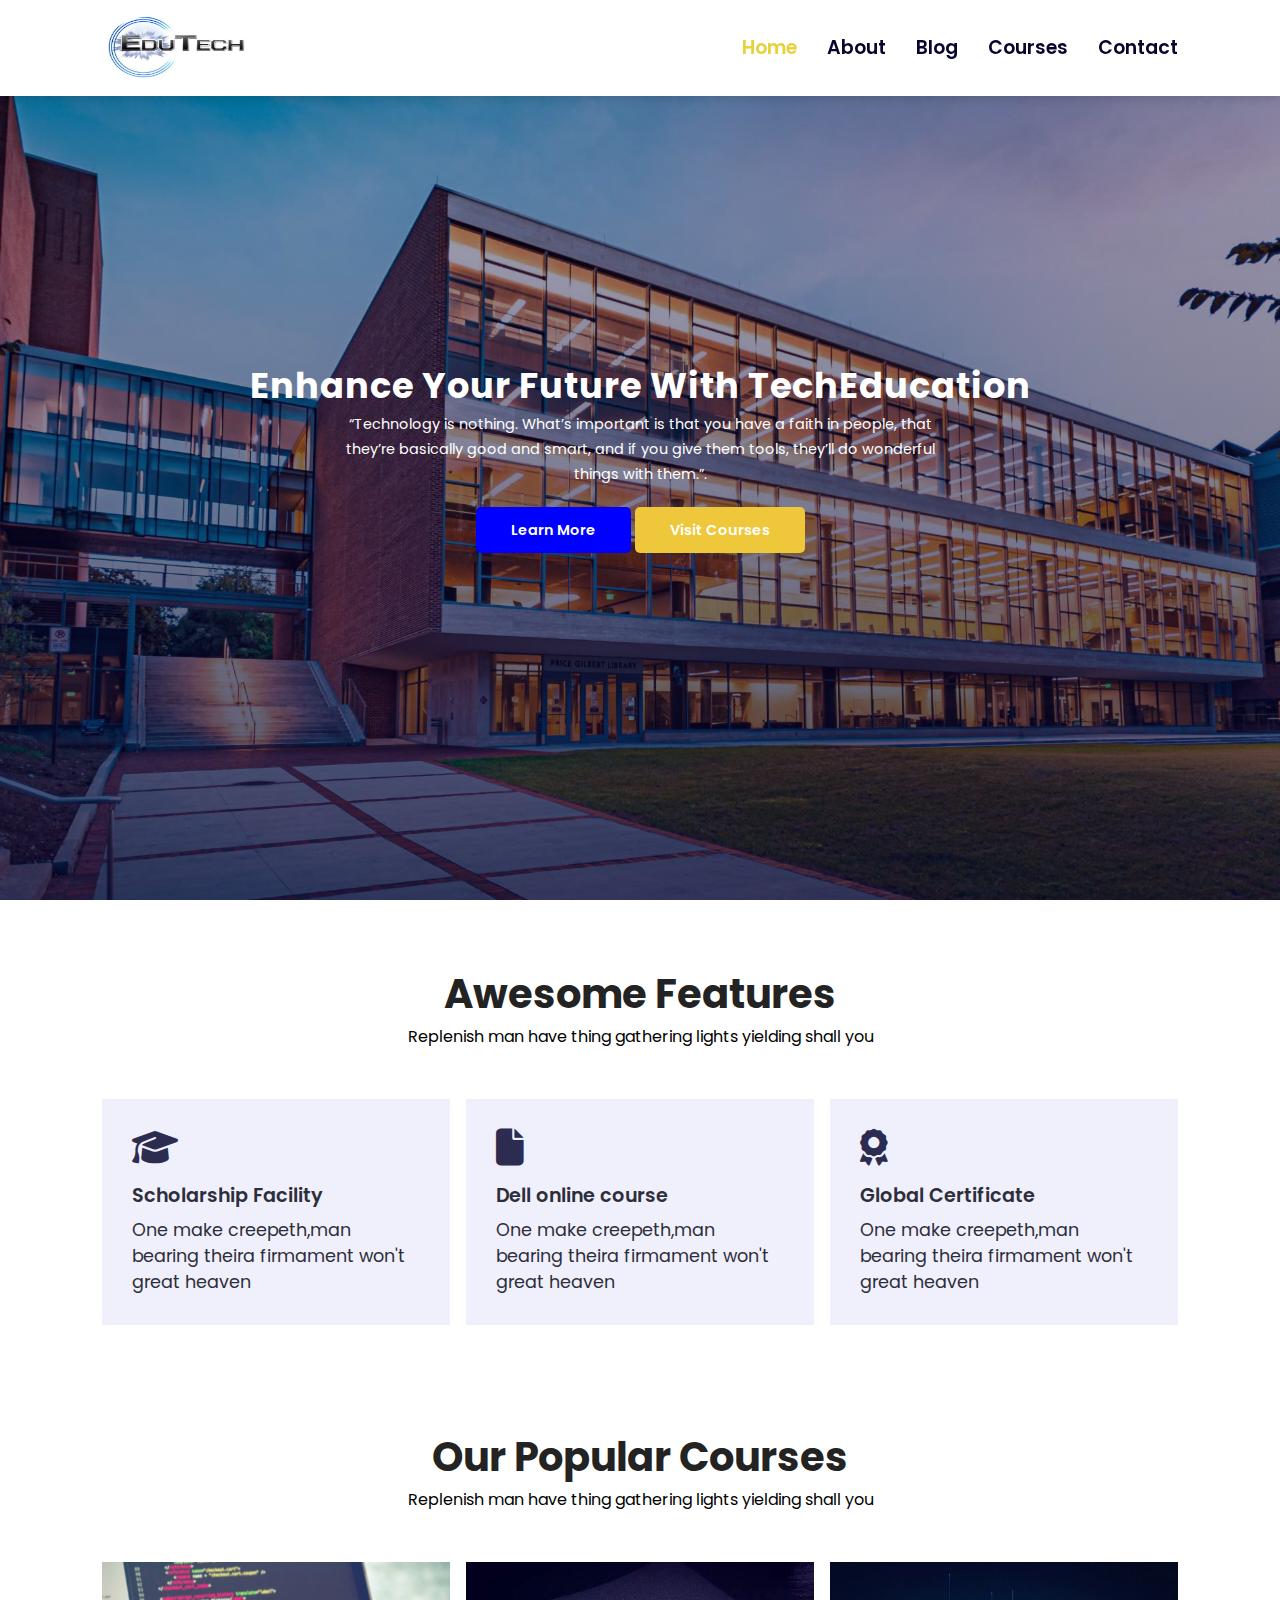
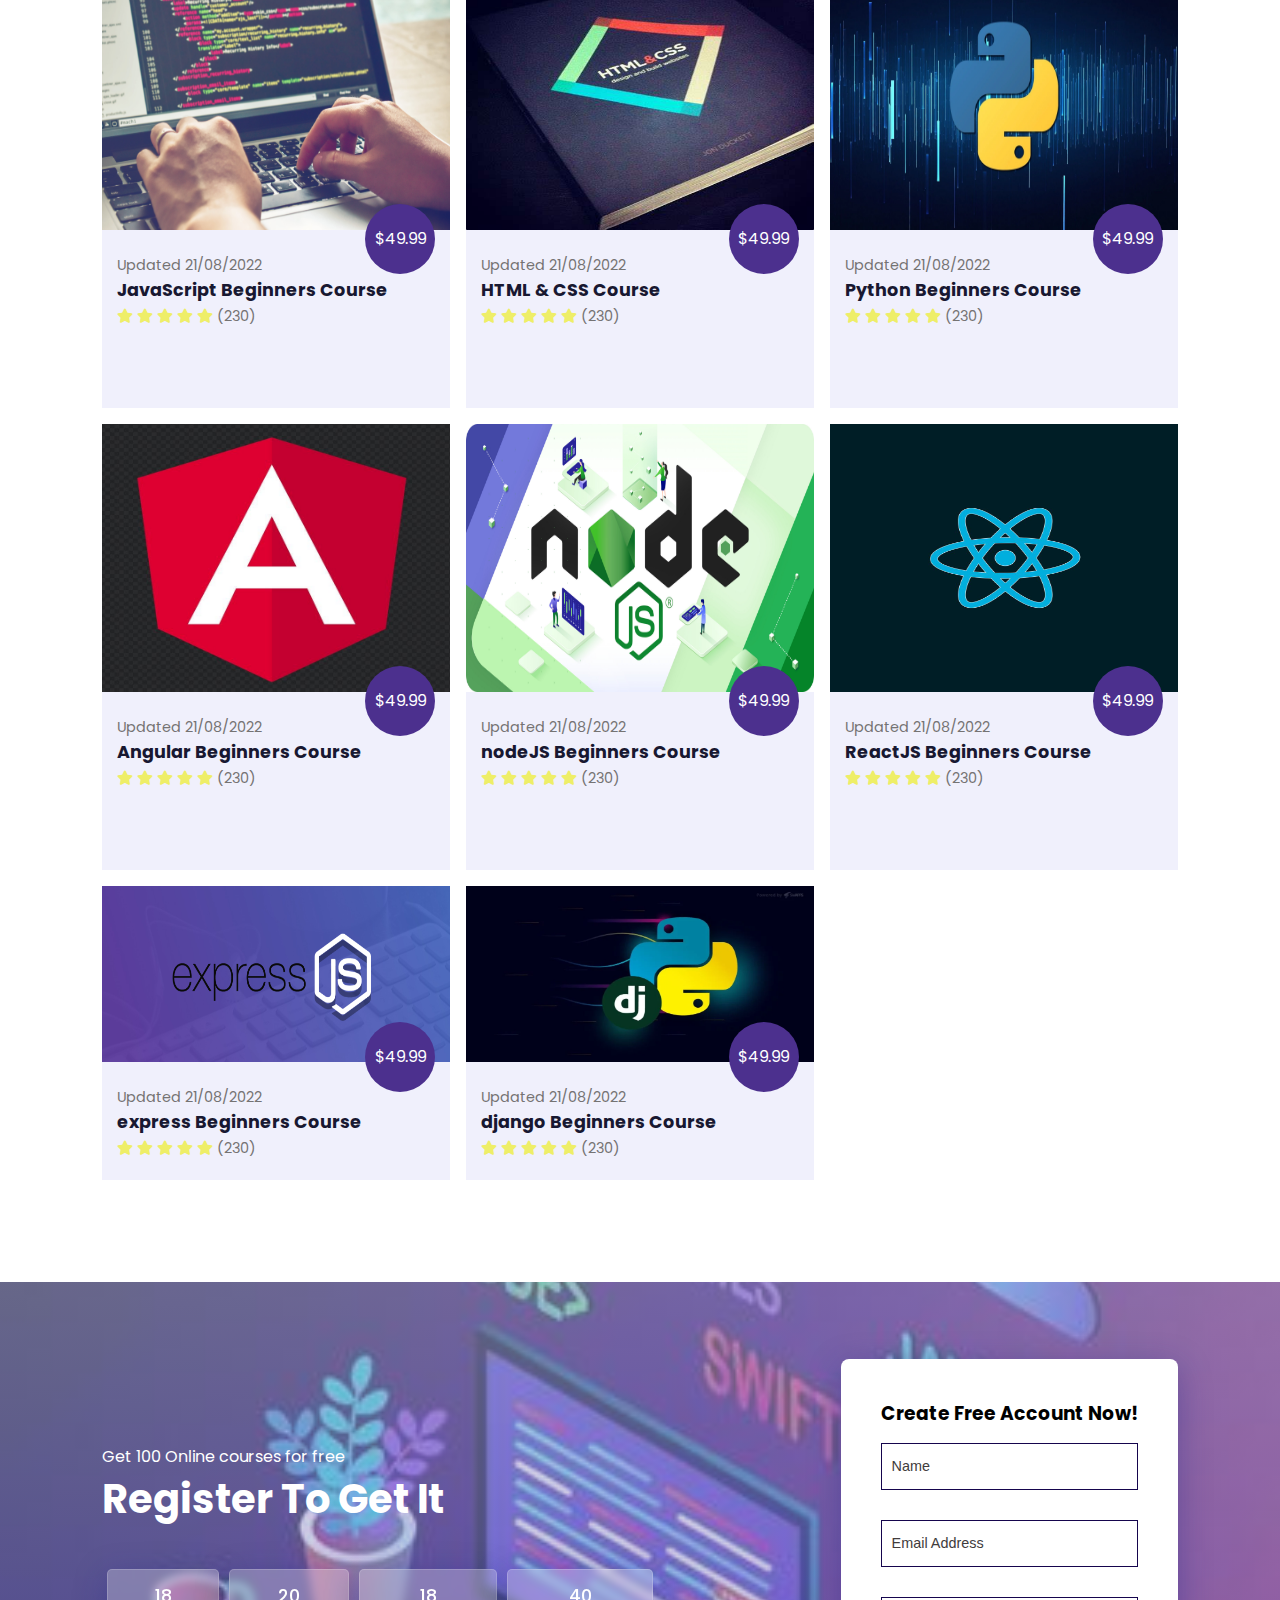
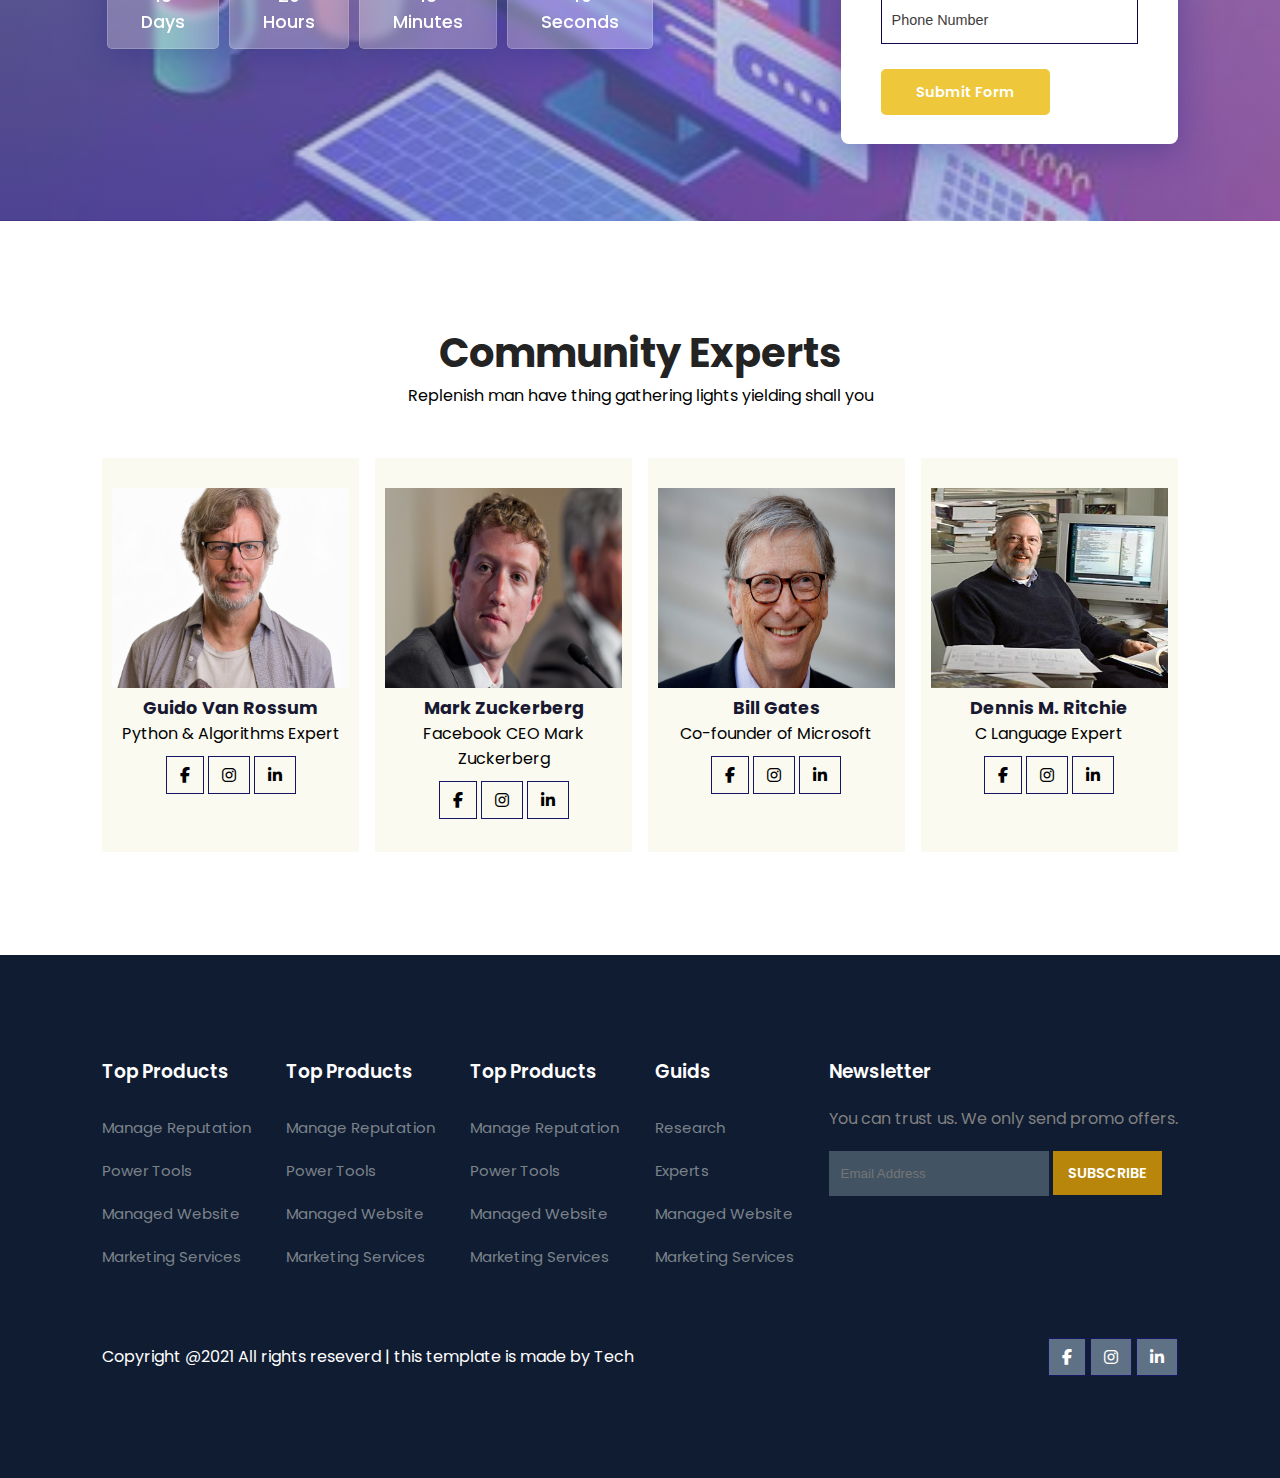
<file: index.html>
<!DOCTYPE html>
<html>
    <head>
        <meta charset="utf-8">
        <meta http-equiv="X-UA-Compatible" content="IE=edge">
        <title>Home PAge</title>
        <meta name="description" content="">
        <meta name="viewport" content="width=device-width, initial-scale=1">
        <link rel="stylesheet" href="https://cdnjs.cloudflare.com/ajax/libs/font-awesome/6.4.2/css/all.min.css" /> 
        
        <link rel="stylesheet" href="index.css">
        
     
<script src="https://cdnjs.cloudflare.com/ajax/libs/jquery/3.7.1/jquery.slim.min.js" integrity="sha512-sNylduh9fqpYUK5OYXWcBleGzbZInWj8yCJAU57r1dpSK9tP2ghf/SRYCMj+KsslFkCOt3TvJrX2AV/Gc3wOqA==" crossorigin="anonymous" referrerpolicy="no-referrer"></script>  


    </head>
    <body>
       <!--Navigation-->
       <nav>
        <img src="images/Logo.jpeg" alt="">
        <div class="navigation">
            <ul class="active">
                <i id="menu-close" class="fas fa-times"></i>
                <li><a class="active" href="#">Home</a></li>
                <li><a href="about.html">About</a></li>
                <li><a href="blog.html">Blog</a></li>
                <li><a href="course.html">Courses</a></li>
                <li><a href="contact.html">Contact</a></li>
            </ul>
            <img id="menu-btn" src="images/hamburger.jpg" alt="">
        </div>
       </nav>
        <!-- home  -->
        <section id="home">
             <h2>Enhance Your Future With TechEducation </h2>
             <p>“Technology is nothing. What’s important is that you have a faith in people, that they’re basically good and smart, and if you give them tools, they’ll do wonderful things with them.”.</p>
             <div class="btn">
                <a class="blue" href="#">Learn More</a>
                <a class="yellow" href="#">Visit Courses</a>
             </div>
        </section>
        <!-- features -->
        <section id="feature">
<h1>Awesome Features</h1>
<p>Replenish man have thing gathering lights yielding shall you</p>
<div class="fea-base">
    <div class="fea-box">
        <i class="fa-solid fa-graduation-cap"></i>
        <h3>Scholarship Facility</h3>
        <p>One make creepeth,man bearing theira firmament won't great heaven</p>
    </div>
    <div class="fea-box">
        <i class="fa-solid fa-file"></i>
        <h3>Dell online course</h3>
        <p>One make creepeth,man bearing theira firmament won't great heaven</p>
    </div>
    <div class="fea-box">
        <i class="fa-solid fa-award"></i>
        <h3>Global Certificate</h3>
        <p>One make creepeth,man bearing theira firmament won't great heaven</p>
    </div>
</div>
        </section>

        <!-- Courses  -->
        <section id="course">
            <h1>Our Popular Courses</h1>
            <p>Replenish man have thing gathering lights yielding shall you</p>
            <div class="course-box">

                <div class="courses">
                    <img src="images/c1.jpg" alt="">
                    <div class="details">
                        <span>Updated 21/08/2022</span>
                        <h6>JavaScript Beginners Course</h6>
                        <div class="star">
                            <i class="fas fa-star"></i>
                            <i class="fas fa-star"></i>
                            <i class="fas fa-star"></i>
                            <i class="fas fa-star"></i>
                            <i class="fas fa-star"></i>
                            <span>(230)</span>
                        </div>
                    </div>
                    <div class="cost">$49.99</div>
                </div>

                <div class="courses">
                    <img src="images/c2.jpeg" alt="">
                    <div class="details">
                        <span>Updated 21/08/2022</span>
                        <h6>HTML & CSS Course</h6>
                        <div class="star">
                            <i class="fas fa-star"></i>
                            <i class="fas fa-star"></i>
                            <i class="fas fa-star"></i>
                            <i class="fas fa-star"></i>
                            <i class="fas fa-star"></i>
                            <span>(230)</span>
                        </div>
                    </div>
                    <div class="cost">$49.99</div>
                </div>

                <div class="courses">
                    <img src="images/c3.webp" alt="">
                    <div class="details">
                        <span>Updated 21/08/2022</span>
                        <h6>Python Beginners Course</h6>
                        <div class="star">
                            <i class="fas fa-star"></i>
                            <i class="fas fa-star"></i>
                            <i class="fas fa-star"></i>
                            <i class="fas fa-star"></i>
                            <i class="fas fa-star"></i>
                            <span>(230)</span>
                        </div>
                    </div>
                    <div class="cost">$49.99</div>
                </div>

                <div class="courses">
                    <img src="images/c4.jpg" alt="">
                    <div class="details">
                        <span>Updated 21/08/2022</span>
                        <h6>Angular Beginners Course</h6>
                        <div class="star">
                            <i class="fas fa-star"></i>
                            <i class="fas fa-star"></i>
                            <i class="fas fa-star"></i>
                            <i class="fas fa-star"></i>
                            <i class="fas fa-star"></i>
                            <span>(230)</span>
                        </div>
                    </div>
                    <div class="cost">$49.99</div>
                </div>

                <div class="courses">
                    <img src="images/c5.jpg" alt="">
                    <div class="details">
                        <span>Updated 21/08/2022</span>
                        <h6>nodeJS Beginners Course</h6>
                        <div class="star">
                            <i class="fas fa-star"></i>
                            <i class="fas fa-star"></i>
                            <i class="fas fa-star"></i>
                            <i class="fas fa-star"></i>
                            <i class="fas fa-star"></i>
                            <span>(230)</span>
                        </div>
                    </div>
                    <div class="cost">$49.99</div>
                </div>

                <div class="courses">
                    <img src="images/c6.jpg" alt="">
                    <div class="details">
                        <span>Updated 21/08/2022</span>
                        <h6>ReactJS Beginners Course</h6>
                        <div class="star">
                            <i class="fas fa-star"></i>
                            <i class="fas fa-star"></i>
                            <i class="fas fa-star"></i>
                            <i class="fas fa-star"></i>
                            <i class="fas fa-star"></i>
                            <span>(230)</span>
                        </div>
                    </div>
                    <div class="cost">$49.99</div>
                </div>

                <div class="courses">
                    <img src="images/C7.webp" alt="">
                    <div class="details">
                        <span>Updated 21/08/2022</span>
                        <h6>express Beginners Course</h6>
                        <div class="star">
                            <i class="fas fa-star"></i>
                            <i class="fas fa-star"></i>
                            <i class="fas fa-star"></i>
                            <i class="fas fa-star"></i>
                            <i class="fas fa-star"></i>
                            <span>(230)</span>
                        </div>
                    </div>
                    <div class="cost">$49.99</div>
                </div>

                <div class="courses">
                    <img src="images/c8.webp" alt="">
                    <div class="details">
                        <span>Updated 21/08/2022</span>
                        <h6>django Beginners Course</h6>
                        <div class="star">
                            <i class="fas fa-star"></i>
                            <i class="fas fa-star"></i>
                            <i class="fas fa-star"></i>
                            <i class="fas fa-star"></i>
                            <i class="fas fa-star"></i>
                            <span>(230)</span>
                        </div>
                    </div>
                    <div class="cost">$49.99</div>
                </div>

            </div>
        </section>

        <!-- Registration  -->
        <section id="registration">
        <div class="reminder">
            <p>Get 100 Online courses for free</p>
            <h1>Register To Get It</h1>
            <div class="time">
                <div class="date">
                    18 <br>Days
                </div>
                <div class="date">
                    20 <br>Hours
                </div>
                <div class="date">
                    18 <br>Minutes
                </div>
                <div class="date">
                    40 <br>Seconds
                    </div>
            </div>
        </div>
<div class="form">
    <h3>Create Free Account Now!</h3>
    <input type="text" placeholder="Name" id="">
    <input type="text" placeholder="Email Address" id="">
    <input type="text" placeholder="Phone Number" id="">
    <div class="btn">
        <a class="yellow" href="#">Submit Form</a>
    </div>
</div>
        </section>

        <!-- Profile -->
        <section id="expert">
            <h1>Community Experts</h1>
            <p>Replenish man have thing gathering lights yielding shall you</p>
            <div class="expert-box">
                
                <div class="profile">
                    <img src="images/pro1.jpg" alt="">
                    <h6>Guido Van Rossum</h6>
                    <p>Python & Algorithms Expert</p>
                    <div class="pro-links">
                        <i class="fab fa-facebook-f"></i>
                        <i class="fab fa-instagram"></i>
                        <i class="fab fa-linkedin-in"></i>
                    </div>
                </div>

                <div class="profile">
                    <img src="images/pro2.jpg" alt="">
                    <h6>Mark Zuckerberg </h6>
                    <p>Facebook CEO Mark Zuckerberg</p>
                    <div class="pro-links">
                        <i class="fab fa-facebook-f"></i>
                        <i class="fab fa-instagram"></i>
                        <i class="fab fa-linkedin-in"></i>
                    </div>
                </div>
           
                <div class="profile">
                    <img src="images/pro3.jpg" alt="">
                    <h6>Bill Gates </h6>
                    <p>Co-founder of Microsoft</p>
                    <div class="pro-links">
                        <i class="fab fa-facebook-f"></i>
                        <i class="fab fa-instagram"></i>
                        <i class="fab fa-linkedin-in"></i>
                    </div>
                </div>

                 <div class="profile">
                    <img src="images/pro4.jpg" alt="">
                    <h6>Dennis M. Ritchie </h6>
                    <p>C Language Expert</p>
                    <div class="pro-links">
                    <i class="fab fa-facebook-f"></i>
                    <i class="fab fa-instagram"></i>
                    <i class="fab fa-linkedin-in"></i>
                    </div>
                </div>

            </div>
        </section>

        <footer>
            <div class="footer-col">
                <h3>Top Products</h3>
                <li>Manage Reputation</li>
                <li>Power Tools</li>
                <li>Managed Website</li>
                <li>Marketing Services</li>
            </div>
            <div class="footer-col">
                <h3>Top Products</h3>
                <li>Manage Reputation</li>
                <li>Power Tools</li>
                <li>Managed Website</li>
                <li>Marketing Services</li>
            </div>
            <div class="footer-col">
                <h3>Top Products</h3>
                <li>Manage Reputation</li>
                <li>Power Tools</li>
                <li>Managed Website</li>
                <li>Marketing Services</li>
            </div>
            <div class="footer-col">
                <h3>Guids</h3>
                <li>Research</li>
                <li>Experts</li>
                <li>Managed Website</li>
                <li>Marketing Services</li>
            </div>
            <div class="footer-col">
                <h3>Newsletter</h3>
                <p>You can trust us. We only send promo offers.</p>
                <div class="subscribe">
                <input type="text" placeholder="Email Address" id="">
                <a href="#" class="yellow">SUBSCRIBE</a>
            </div>
        </div>
        <div class="copyright">
            <p>Copyright @2021 All rights reseverd | this template is made by Tech</p>
                <div class="pro-links">
                    <i class="fab fa-facebook-f"></i>
                    <i class="fab fa-instagram"></i>
                    <i class="fab fa-linkedin-in"></i>
                </div>
        </div>
        </footer>
        
        <script>
            $('#menu-btn').click(function()
            {
                $('nav .navigation ul').addClass('active')
            });
            $('#menu-close').click(function()
            {
                $('nav .navigation ul').removeClass('active')
            });
            
        </script>
        
    </body>
</html>
</file>
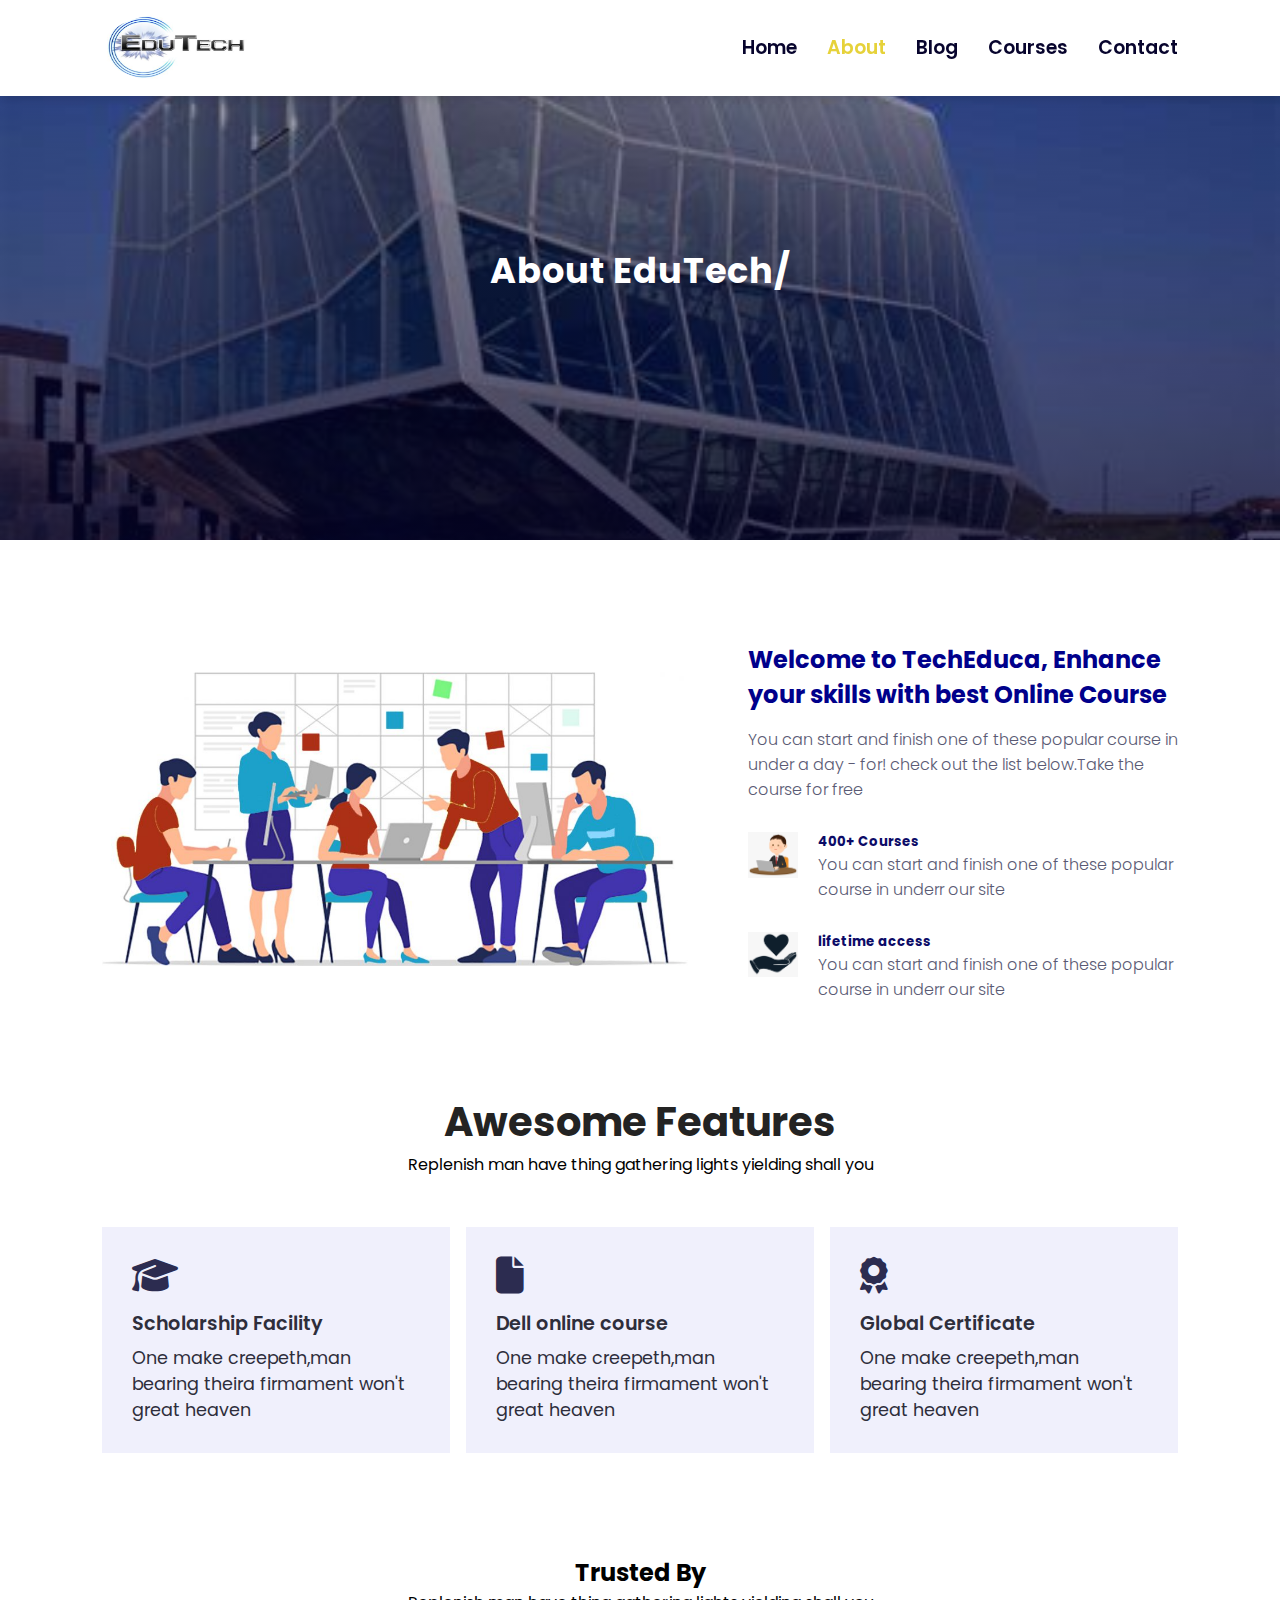
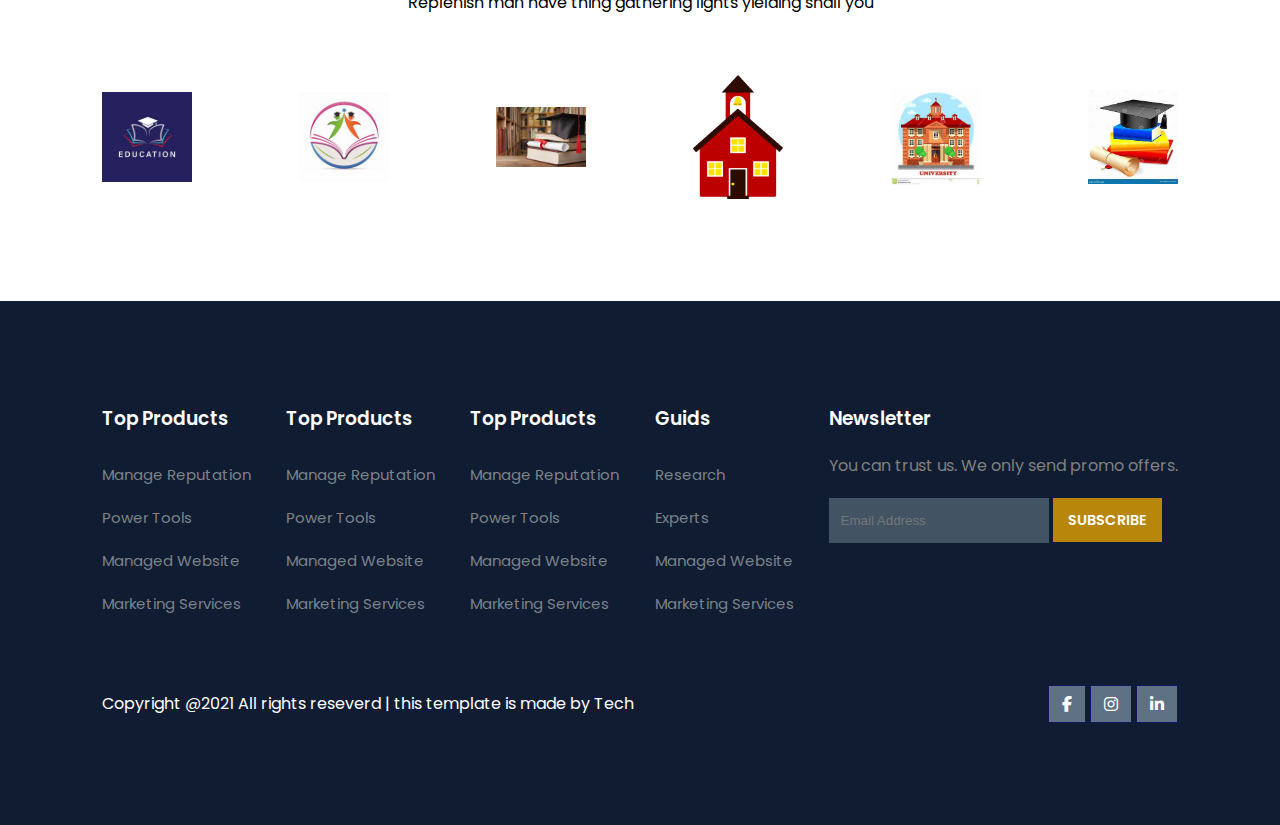
<file: about.html>
<!DOCTYPE html>
<html>
    <head>
        <meta charset="utf-8">
        <meta http-equiv="X-UA-Compatible" content="IE=edge">
        <title>About Page</title>
        <meta name="description" content>
        <meta name="viewport" content="width=device-width, initial-scale=1">
        <link rel="stylesheet"
            href="https://cdnjs.cloudflare.com/ajax/libs/font-awesome/6.4.2/css/all.min.css" />

        <link rel="stylesheet" href="index.css">

        <script
            src="https://cdnjs.cloudflare.com/ajax/libs/jquery/3.7.1/jquery.slim.min.js"
            integrity="sha512-sNylduh9fqpYUK5OYXWcBleGzbZInWj8yCJAU57r1dpSK9tP2ghf/SRYCMj+KsslFkCOt3TvJrX2AV/Gc3wOqA=="
            crossorigin="anonymous" referrerpolicy="no-referrer"></script>

    </head>
    <body>
        <!--Navigation-->
        <nav>
            <img src="images/Logo.jpeg" alt>
            <div class="navigation">
                <ul class="active">
                    <i id="menu-close" class="fas fa-times"></i>
                    <li><a href="index.html">Home</a></li>
                    <li><a class="active" href="about.html">About</a></li>
                    <li><a href="blog.html">Blog</a></li>
                    <li><a href="course.html">Courses</a></li>
                    <li><a href="contact.html">Contact</a></li>
                </ul>
                <img id="menu-btn" src="images/hamburger.jpg" alt>
            </div>
        </nav>

        <!-- about home  -->
        <section id="about-home">
            <h2>About EduTech/</h2>
        </section>

        <section id="about-container">
            <div class="about-img">
                <img src="images/about-img.jpg" alt>
            </div>
            <div class="about-text">
                <h2>Welcome to TechEduca, Enhance your skills with best Online
                    Course</h2>
                <p>You can start and finish one of these popular course in under
                    a day - for! check out the list below.Take the course for
                    free</p>
                <div class="about-fe">
                    <img src="images/about-fe1.png" alt>
                    <div class="fe-text">
                        <h5>400+ Courses</h5>
                        <p>You can start and finish one of these popular course
                            in underr our site</p>
                    </div>
                </div>

                <div class="about-fe">
                    <img src="images/about-fe2.png" alt>
                    <div class="fe-text">
                        <h5>lifetime access</h5>
                        <p>You can start and finish one of these popular course
                            in underr our site</p>
                    </div>
                </div>

            </div>
        </section>

        <!-- features -->
        <section id="feature">
            <h1>Awesome Features</h1>
            <p>Replenish man have thing gathering lights yielding shall you</p>
            <div class="fea-base">
                <div class="fea-box">
                    <i class="fa-solid fa-graduation-cap"></i>
                    <h3>Scholarship Facility</h3>
                    <p>One make creepeth,man bearing theira firmament won't
                        great heaven</p>
                </div>
                <div class="fea-box">
                    <i class="fa-solid fa-file"></i>
                    <h3>Dell online course</h3>
                    <p>One make creepeth,man bearing theira firmament won't
                        great heaven</p>
                </div>
                <div class="fea-box">
                    <i class="fa-solid fa-award"></i>
                    <h3>Global Certificate</h3>
                    <p>One make creepeth,man bearing theira firmament won't
                        great heaven</p>
                </div>
            </div>
        </section>

        <!-- trust  -->
        <section id="trust">
            <h2>Trusted By</h2>
            <p>Replenish man have thing gathering lights yielding shall you</p>
            <div class="trust-img">
                <img src="images/t1.jpg" alt="">
                <img src="images/t2.jpg" alt="">
                <img src="images/t3.jpg" alt="">
                <img src="images/t4.png" alt="">
                <img src="images/t5.jpg" alt="">
                <img src="images/t6.jpg" alt="">
            </div>
        </section>

        <!-- footer  -->
        <footer>
            <div class="footer-col">
                <h3>Top Products</h3>
                <li>Manage Reputation</li>
                <li>Power Tools</li>
                <li>Managed Website</li>
                <li>Marketing Services</li>
            </div>
            <div class="footer-col">
                <h3>Top Products</h3>
                <li>Manage Reputation</li>
                <li>Power Tools</li>
                <li>Managed Website</li>
                <li>Marketing Services</li>
            </div>
            <div class="footer-col">
                <h3>Top Products</h3>
                <li>Manage Reputation</li>
                <li>Power Tools</li>
                <li>Managed Website</li>
                <li>Marketing Services</li>
            </div>
            <div class="footer-col">
                <h3>Guids</h3>
                <li>Research</li>
                <li>Experts</li>
                <li>Managed Website</li>
                <li>Marketing Services</li>
            </div>
            <div class="footer-col">
                <h3>Newsletter</h3>
                <p>You can trust us. We only send promo offers.</p>
                <div class="subscribe">
                    <input type="text" placeholder="Email Address" id>
                    <a href="#" class="yellow">SUBSCRIBE</a>
                </div>
            </div>
            <div class="copyright">
                <p>Copyright @2021 All rights reseverd | this template is made
                    by Tech</p>
                <div class="pro-links">
                    <i class="fab fa-facebook-f"></i>
                    <i class="fab fa-instagram"></i>
                    <i class="fab fa-linkedin-in"></i>
                </div>
            </div>
        </footer>

        <script>
            $('#menu-btn').click(function()
            {
                $('nav .navigation ul').addClass('active')
            });
            $('#menu-close').click(function()
            {
                $('nav .navigation ul').removeClass('active')
            });
            
        </script>

    </body>
</html>
</file>
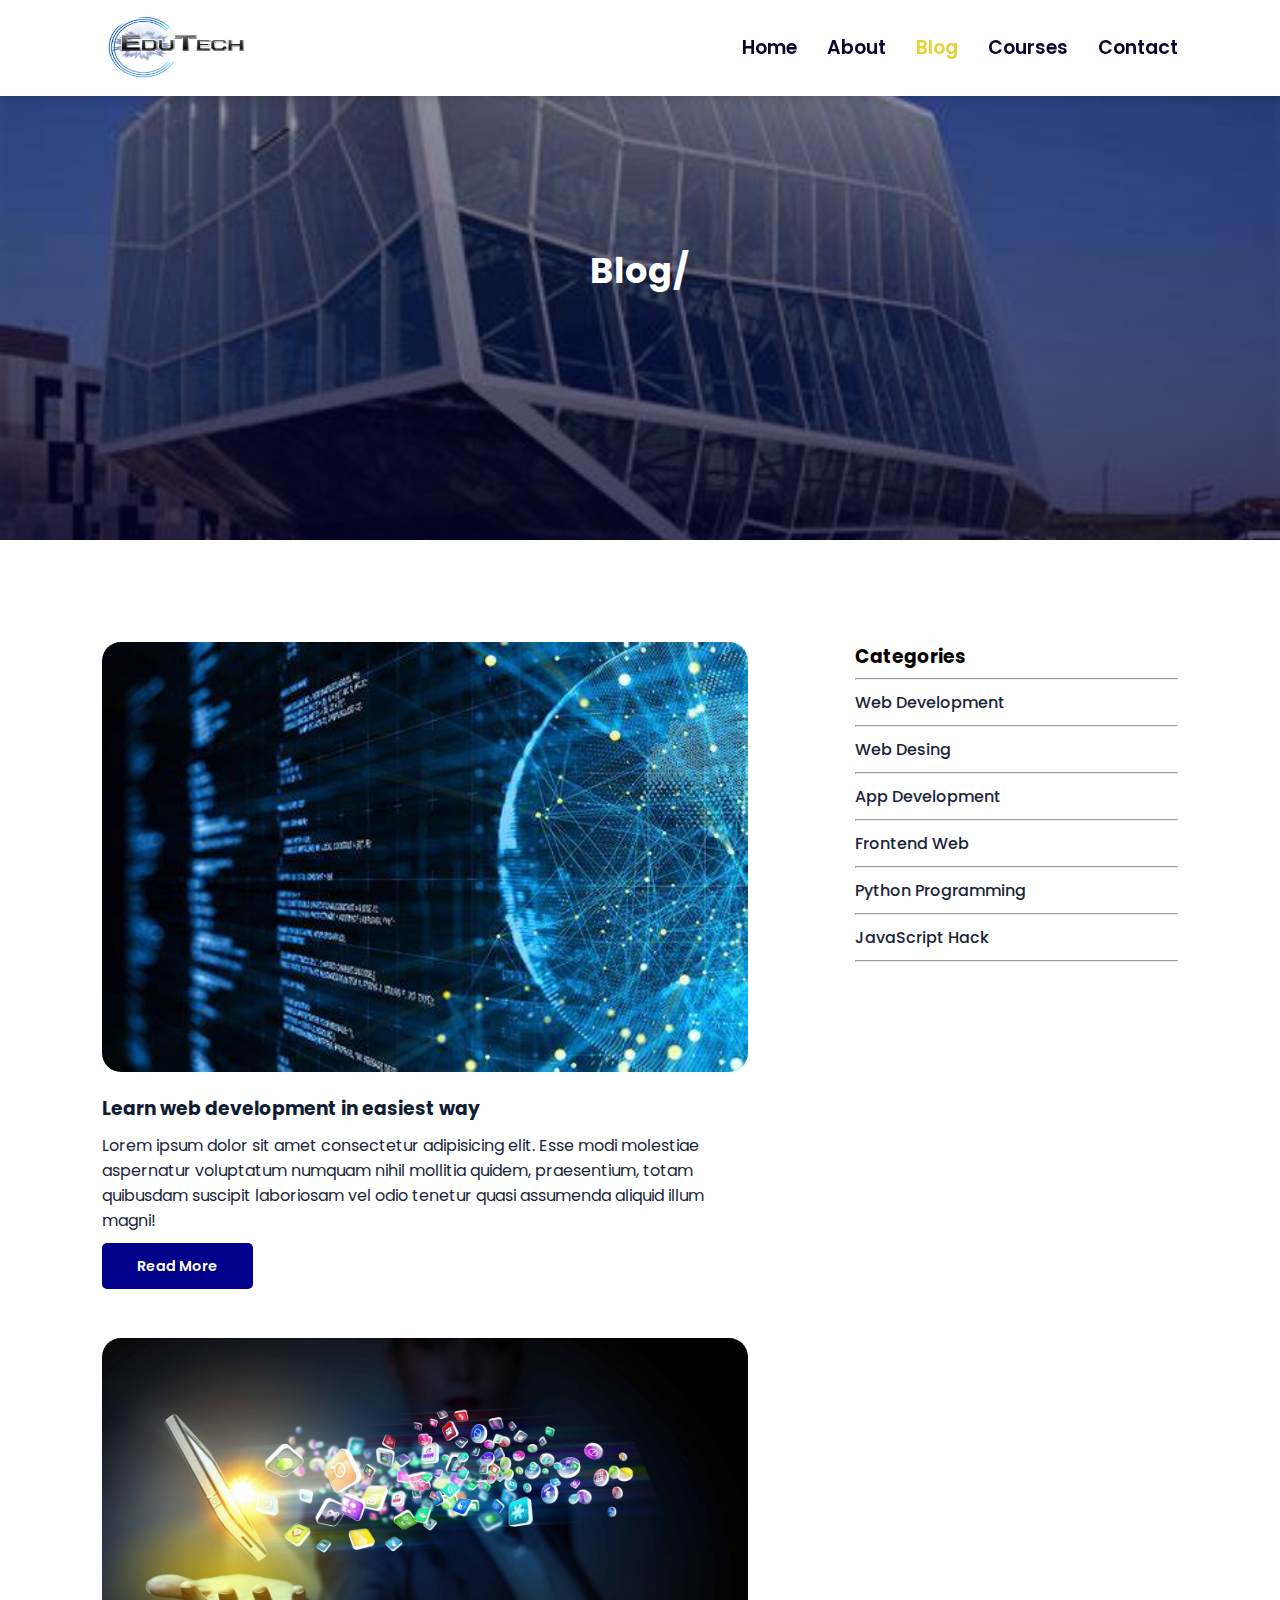
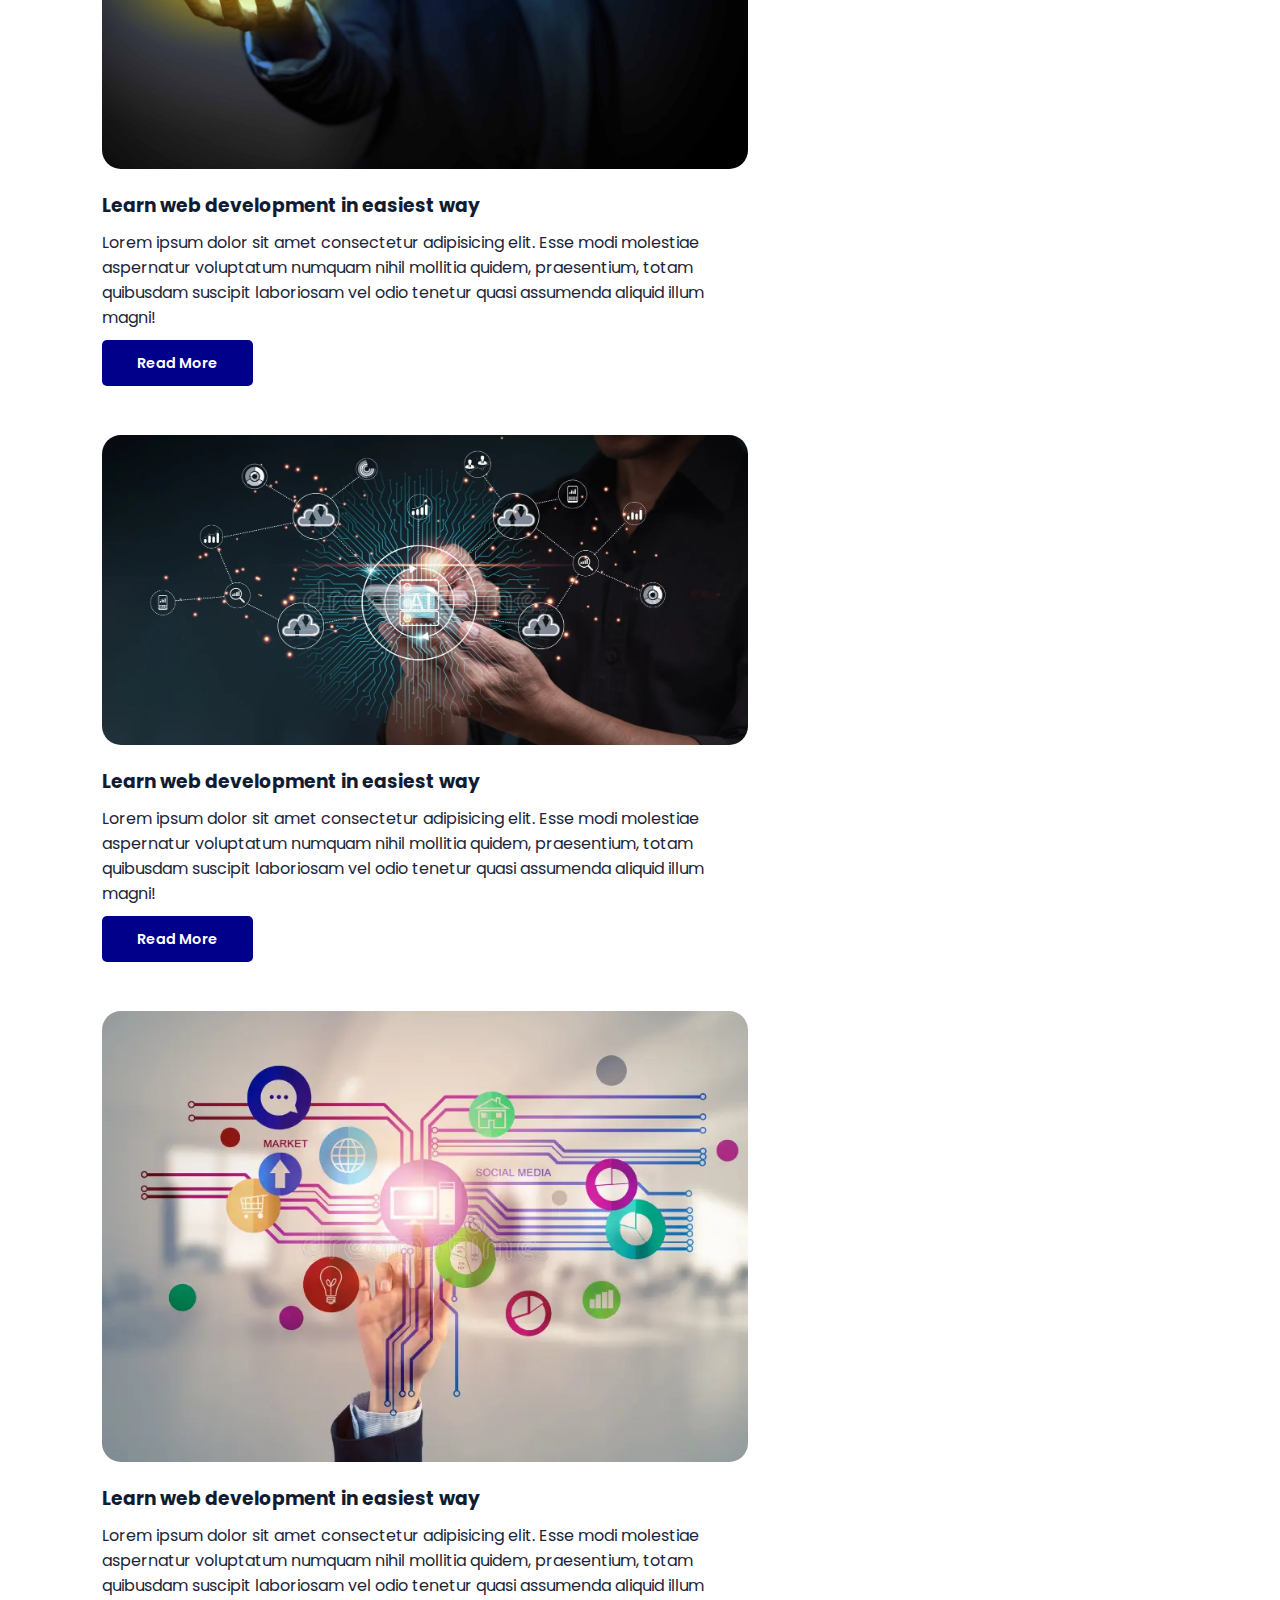
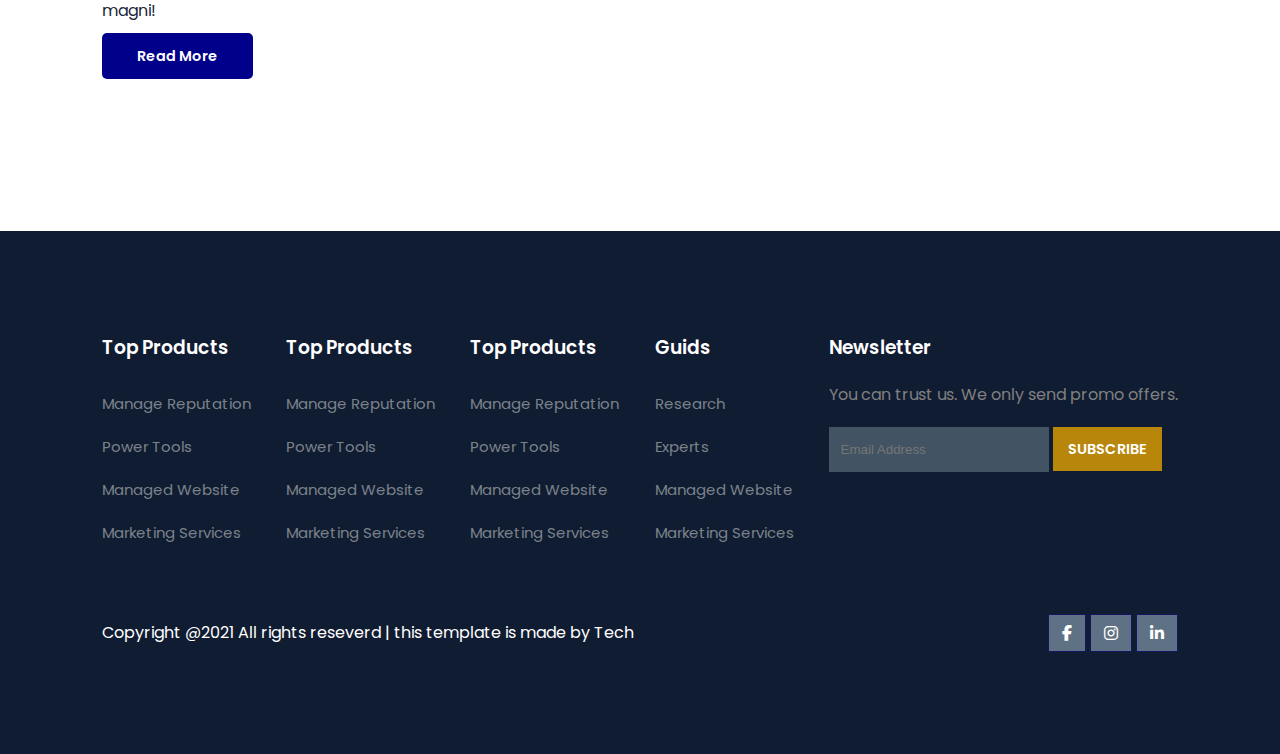
<file: blog.html>
<!DOCTYPE html>
<html>
    <head>
        <meta charset="utf-8">
        <meta http-equiv="X-UA-Compatible" content="IE=edge">
        <title>About Page</title>
        <meta name="description" content>
        <meta name="viewport" content="width=device-width, initial-scale=1">
        <link rel="stylesheet"
            href="https://cdnjs.cloudflare.com/ajax/libs/font-awesome/6.4.2/css/all.min.css" />

        <link rel="stylesheet" href="index.css">

        <script
            src="https://cdnjs.cloudflare.com/ajax/libs/jquery/3.7.1/jquery.slim.min.js"
            integrity="sha512-sNylduh9fqpYUK5OYXWcBleGzbZInWj8yCJAU57r1dpSK9tP2ghf/SRYCMj+KsslFkCOt3TvJrX2AV/Gc3wOqA=="
            crossorigin="anonymous" referrerpolicy="no-referrer"></script>

    </head>
    <body>
        <!--Navigation-->
        <nav>
            <img src="images/Logo.jpeg" alt>
            <div class="navigation">
                <ul class="active">
                    <i id="menu-close" class="fas fa-times"></i>
                    <li><a href="index.html">Home</a></li>
                    <li><a href="about.html">About</a></li>
                    <li><a class="active"  href="blog.html">Blog</a></li>
                    <li><a href="course.html">Courses</a></li>
                    <li><a href="contact.html">Contact</a></li>
                </ul>
                <img id="menu-btn" src="images/hamburger.jpg" alt>
            </div>
        </nav>

        <!-- about home  -->
        <section id="about-home">
            <h2>Blog/</h2>
        </section>

        <section id="blog-container">
            <div class="blogs">
                <div class="post">
                    <img src="images/b1.jpg" alt="">
                    <h3>Learn web development in easiest way</h3>
                    <p>Lorem ipsum dolor sit amet consectetur adipisicing elit. Esse modi molestiae aspernatur voluptatum numquam nihil mollitia quidem, praesentium, totam quibusdam suscipit laboriosam vel odio tenetur quasi assumenda aliquid illum magni!</p>
                    <a href="#">Read More</a>
                </div>

                <div class="post">
                    <img src="images/b2.jpg" alt="">
                    <h3>Learn web development in easiest way</h3>
                    <p>Lorem ipsum dolor sit amet consectetur adipisicing elit. Esse modi molestiae aspernatur voluptatum numquam nihil mollitia quidem, praesentium, totam quibusdam suscipit laboriosam vel odio tenetur quasi assumenda aliquid illum magni!</p>
                    <a href="#">Read More</a>
                </div>

                <div class="post">
                    <img src="images/b3.webp" alt="">
                    <h3>Learn web development in easiest way</h3>
                    <p>Lorem ipsum dolor sit amet consectetur adipisicing elit. Esse modi molestiae aspernatur voluptatum numquam nihil mollitia quidem, praesentium, totam quibusdam suscipit laboriosam vel odio tenetur quasi assumenda aliquid illum magni!</p>
                    <a href="#">Read More</a>
                </div>

                <div class="post">
                    <img src="images/b4.webp" alt="">
                    <h3>Learn web development in easiest way</h3>
                    <p>Lorem ipsum dolor sit amet consectetur adipisicing elit. Esse modi molestiae aspernatur voluptatum numquam nihil mollitia quidem, praesentium, totam quibusdam suscipit laboriosam vel odio tenetur quasi assumenda aliquid illum magni!</p>
                    <a href="#">Read More</a>
                </div>
            </div>

            <div class="cate">
                <h3>Categories</h3>
                <hr>
                <a href="#">Web Development</a>
                <hr>
                <a href="#">Web Desing</a>
                <hr>
                <a href="#">App Development</a>
                <hr>
                <a href="#"> Frontend Web</a>
                <hr>
                <a href="#">Python Programming</a>
                <hr>
                <a href="#">JavaScript Hack</a>
                <hr>
            </div>
        </section>

        <!-- footer  -->
        <footer>
            <div class="footer-col">
                <h3>Top Products</h3>
                <li>Manage Reputation</li>
                <li>Power Tools</li>
                <li>Managed Website</li>
                <li>Marketing Services</li>
            </div>
            <div class="footer-col">
                <h3>Top Products</h3>
                <li>Manage Reputation</li>
                <li>Power Tools</li>
                <li>Managed Website</li>
                <li>Marketing Services</li>
            </div>
            <div class="footer-col">
                <h3>Top Products</h3>
                <li>Manage Reputation</li>
                <li>Power Tools</li>
                <li>Managed Website</li>
                <li>Marketing Services</li>
            </div>
            <div class="footer-col">
                <h3>Guids</h3>
                <li>Research</li>
                <li>Experts</li>
                <li>Managed Website</li>
                <li>Marketing Services</li>
            </div>
            <div class="footer-col">
                <h3>Newsletter</h3>
                <p>You can trust us. We only send promo offers.</p>
                <div class="subscribe">
                    <input type="text" placeholder="Email Address" id>
                    <a href="#" class="yellow">SUBSCRIBE</a>
                </div>
            </div>
            <div class="copyright">
                <p>Copyright @2021 All rights reseverd | this template is made
                    by Tech</p>
                <div class="pro-links">
                    <i class="fab fa-facebook-f"></i>
                    <i class="fab fa-instagram"></i>
                    <i class="fab fa-linkedin-in"></i>
                </div>
            </div>
        </footer>

        <script>
            $('#menu-btn').click(function()
            {
                $('nav .navigation ul').addClass('active')
            });
            $('#menu-close').click(function()
            {
                $('nav .navigation ul').removeClass('active')
            });
            
        </script>

    </body>
</html>
</file>
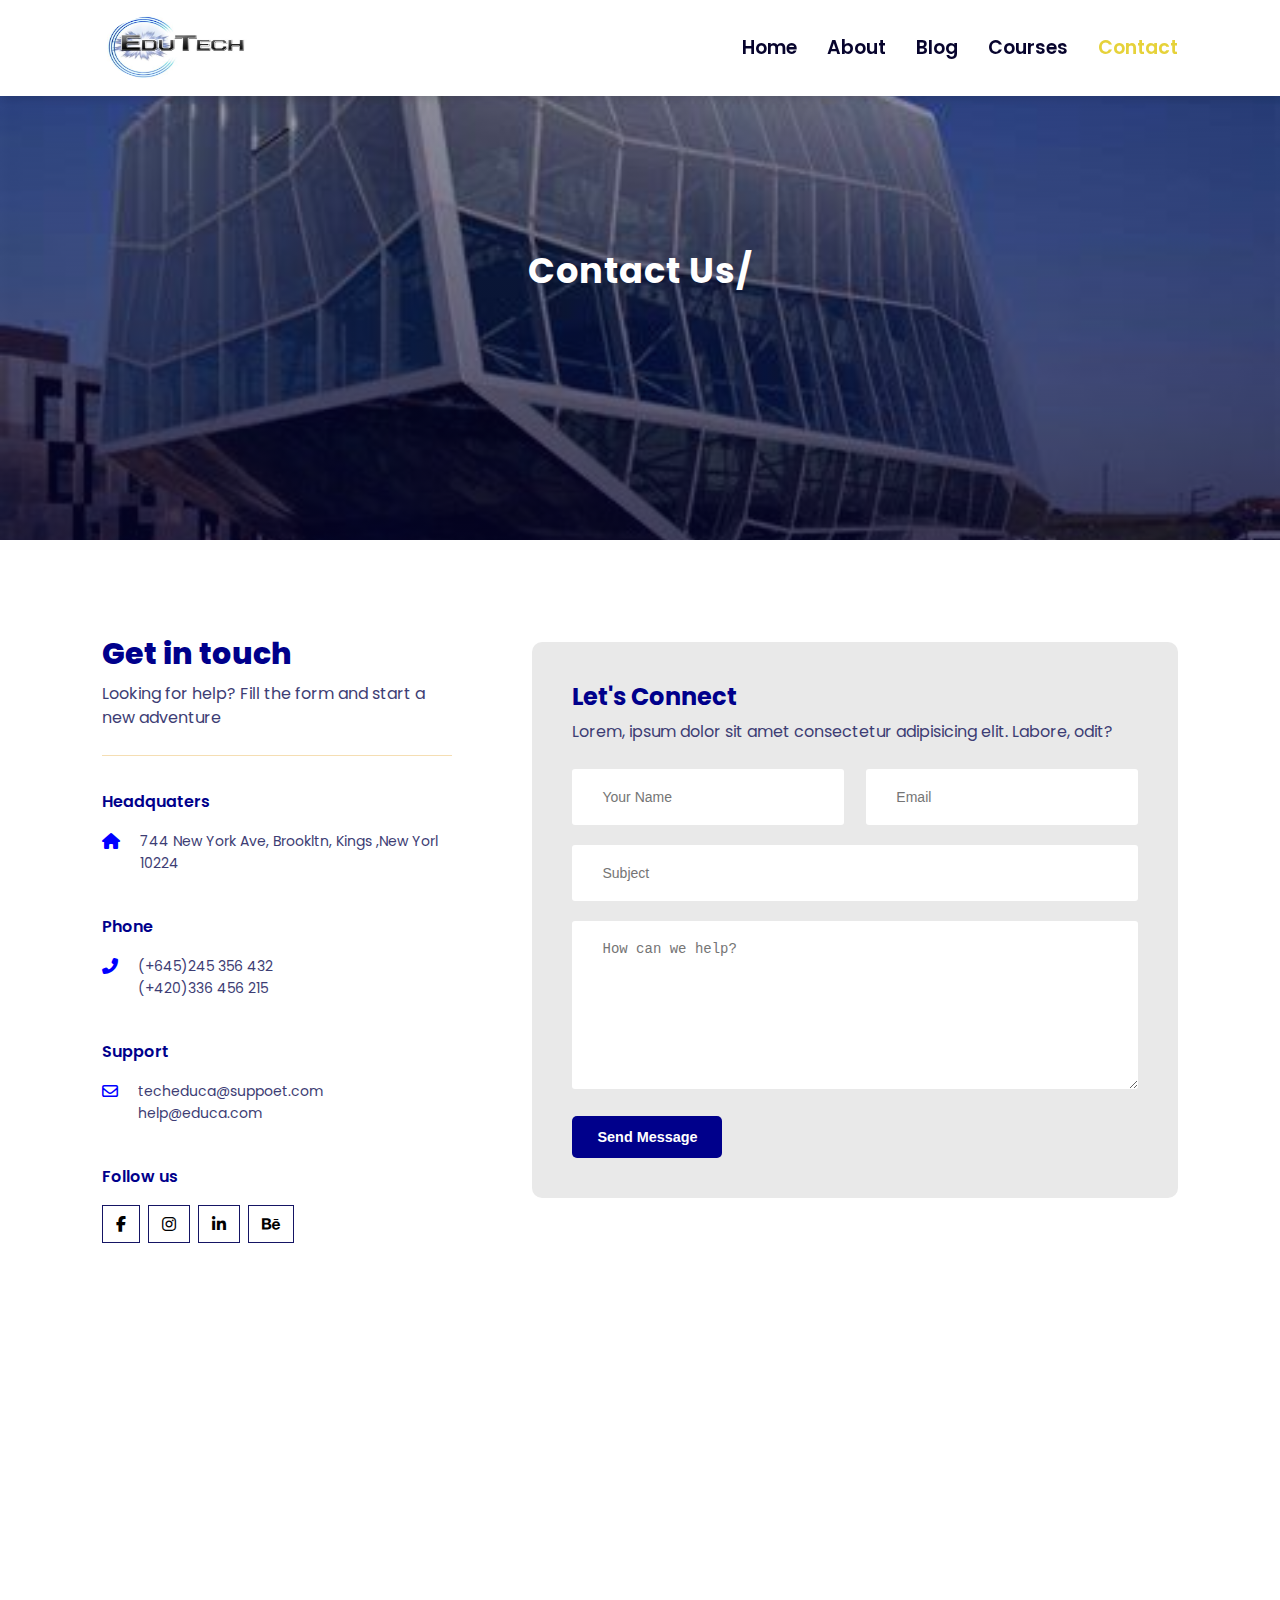
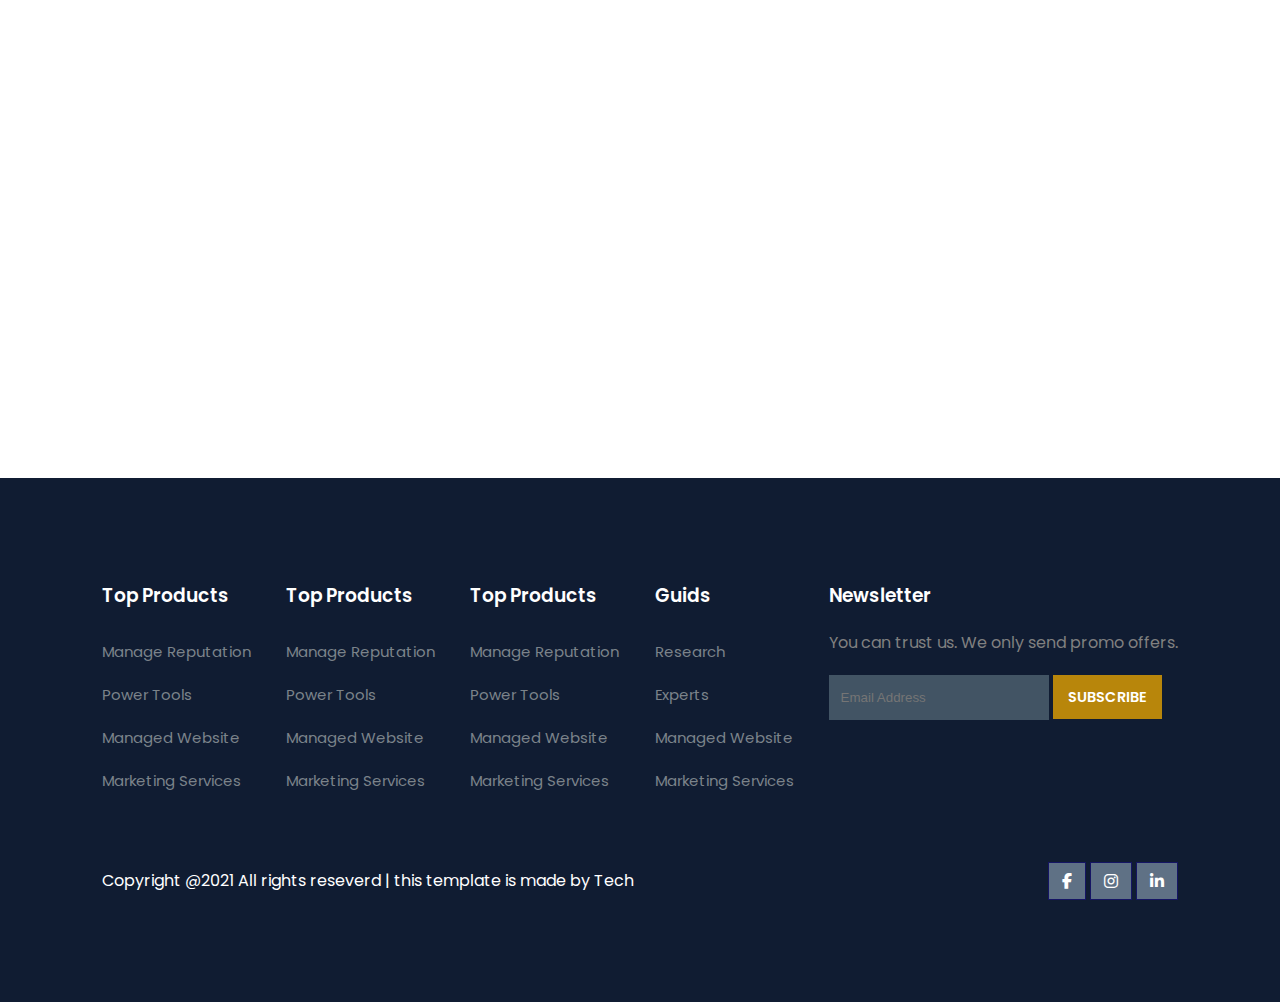
<file: contact.html>
<!DOCTYPE html>
<html>
    <head>
        <meta charset="utf-8">
        <meta http-equiv="X-UA-Compatible" content="IE=edge">
        <title>About Page</title>
        <meta name="description" content>
        <meta name="viewport" content="width=device-width, initial-scale=1">
        <link rel="stylesheet"
            href="https://cdnjs.cloudflare.com/ajax/libs/font-awesome/6.4.2/css/all.min.css" />

        <link rel="stylesheet" href="index.css">
        <link rel="stylesheet" href="contact.css">

        <script
            src="https://cdnjs.cloudflare.com/ajax/libs/jquery/3.7.1/jquery.slim.min.js"
            integrity="sha512-sNylduh9fqpYUK5OYXWcBleGzbZInWj8yCJAU57r1dpSK9tP2ghf/SRYCMj+KsslFkCOt3TvJrX2AV/Gc3wOqA=="
            crossorigin="anonymous" referrerpolicy="no-referrer"></script>

    </head>
    <body>
        <!--Navigation-->
        <nav>
            <img src="images/Logo.jpeg" alt>
            <div class="navigation">
                <ul class="active">
                    <i id="menu-close" class="fas fa-times"></i>
                    <li><a href="index.html">Home</a></li>
                    <li><a href="about.html">About</a></li>
                    <li><a href="blog.html">Blog</a></li>
                    <li><a href="course.html">Courses</a></li>
                    <li><a class="active" href="contact.html">Contact</a></li>
                </ul>
                <img id="menu-btn" src="images/hamburger.jpg" alt>
            </div>
        </nav>

        <!-- about home  -->
        <section id="about-home">
            <h2>Contact Us/</h2>
        </section>

        <section id="contact">
            <div class="getin">
                <h2>Get in touch</h2>
                <p>Looking for help? Fill the form and start a new adventure</p>
                <div class="getin-details">
                    <h3>Headquaters</h3>
                    <div>
                        <i class="fa-solid fa-house get"></i>
                        <p>744 New York Ave, Brookltn, Kings ,New Yorl 10224</p>
                    </div>

                    <h3>Phone</h3>
                    <div>
                        <i class="fas fa-phone-alt get"></i>
                        <p>(+645)245 356 432 <br> (+420)336 456 215</p>
                    </div>

                    <h3>Support</h3>
                    <div>
                        <i class="fa-regular fa-envelope get"></i>
                        <p>techeduca@suppoet.com <br> help@educa.com
                        </p>
                    </div>
                    
                    <h3>Follow us</h3>
                    <div class="pro-links">
                        <i class="fab fa-facebook-f"></i>
                        <i class="fab fa-instagram"></i>
                        <i class="fab fa-linkedin-in"></i>
                        <i class="fab fa-behance"></i>
                    </div>
                </div>
            </div>

            <div class="form">
                <h4>Let's Connect</h4>
                <p>Lorem, ipsum dolor sit amet consectetur adipisicing elit. Labore, odit?</p>
                <div class="form-row">
                    <input type="text" placeholder="Your Name">
                    <input type="text" placeholder="Email">
                </div>
                <div class="form-col">
                    <input type="text" placeholder="Subject">
                </div>
                <div class="form-col">
                    <textarea name="" id="" cols="30" rows="8" placeholder="How can we help?"></textarea>
                </div>
                <div class="form-col">
                    <button>Send Message</button>
                </div>
            </div>
        </section>

<section id="map">
    <iframe src="https://www.google.com/maps/embed?pb=!1m18!1m12!1m3!1d58688.52668488091!2d75.79722045000001!3d23.168998650000002!2m3!1f0!2f0!3f0!3m2!1i1024!2i768!4f13.1!3m3!1m2!1s0x39637469de00ff23%3A0x7f82abdf7899d412!2sUjjain%2C%20Madhya%20Pradesh!5e0!3m2!1sen!2sin!4v1695055185812!5m2!1sen!2sin" style="border:0;" allowfullscreen="" loading="lazy" referrerpolicy="no-referrer-when-downgrade"></iframe>
</section>

        <!-- footer  -->
        <footer>
            <div class="footer-col">
                <h3>Top Products</h3>
                <li>Manage Reputation</li>
                <li>Power Tools</li>
                <li>Managed Website</li>
                <li>Marketing Services</li>
            </div>
            <div class="footer-col">
                <h3>Top Products</h3>
                <li>Manage Reputation</li>
                <li>Power Tools</li>
                <li>Managed Website</li>
                <li>Marketing Services</li>
            </div>
            <div class="footer-col">
                <h3>Top Products</h3>
                <li>Manage Reputation</li>
                <li>Power Tools</li>
                <li>Managed Website</li>
                <li>Marketing Services</li>
            </div>
            <div class="footer-col">
                <h3>Guids</h3>
                <li>Research</li>
                <li>Experts</li>
                <li>Managed Website</li>
                <li>Marketing Services</li>
            </div>
            <div class="footer-col">
                <h3>Newsletter</h3>
                <p>You can trust us. We only send promo offers.</p>
                <div class="subscribe">
                    <input type="text" placeholder="Email Address" id>
                    <a href="#" class="yellow">SUBSCRIBE</a>
                </div>
            </div>
            <div class="copyright">
                <p>Copyright @2021 All rights reseverd | this template is made
                    by Tech</p>
                <div class="pro-links">
                    <i class="fab fa-facebook-f"></i>
                    <i class="fab fa-instagram"></i>
                    <i class="fab fa-linkedin-in"></i>
                </div>
            </div>
        </footer>

        <script>
            $('#menu-btn').click(function()
            {
                $('nav .navigation ul').addClass('active')
            });
            $('#menu-close').click(function()
            {
                $('nav .navigation ul').removeClass('active')
            });
            
        </script>

    </body>
</html>
</file>
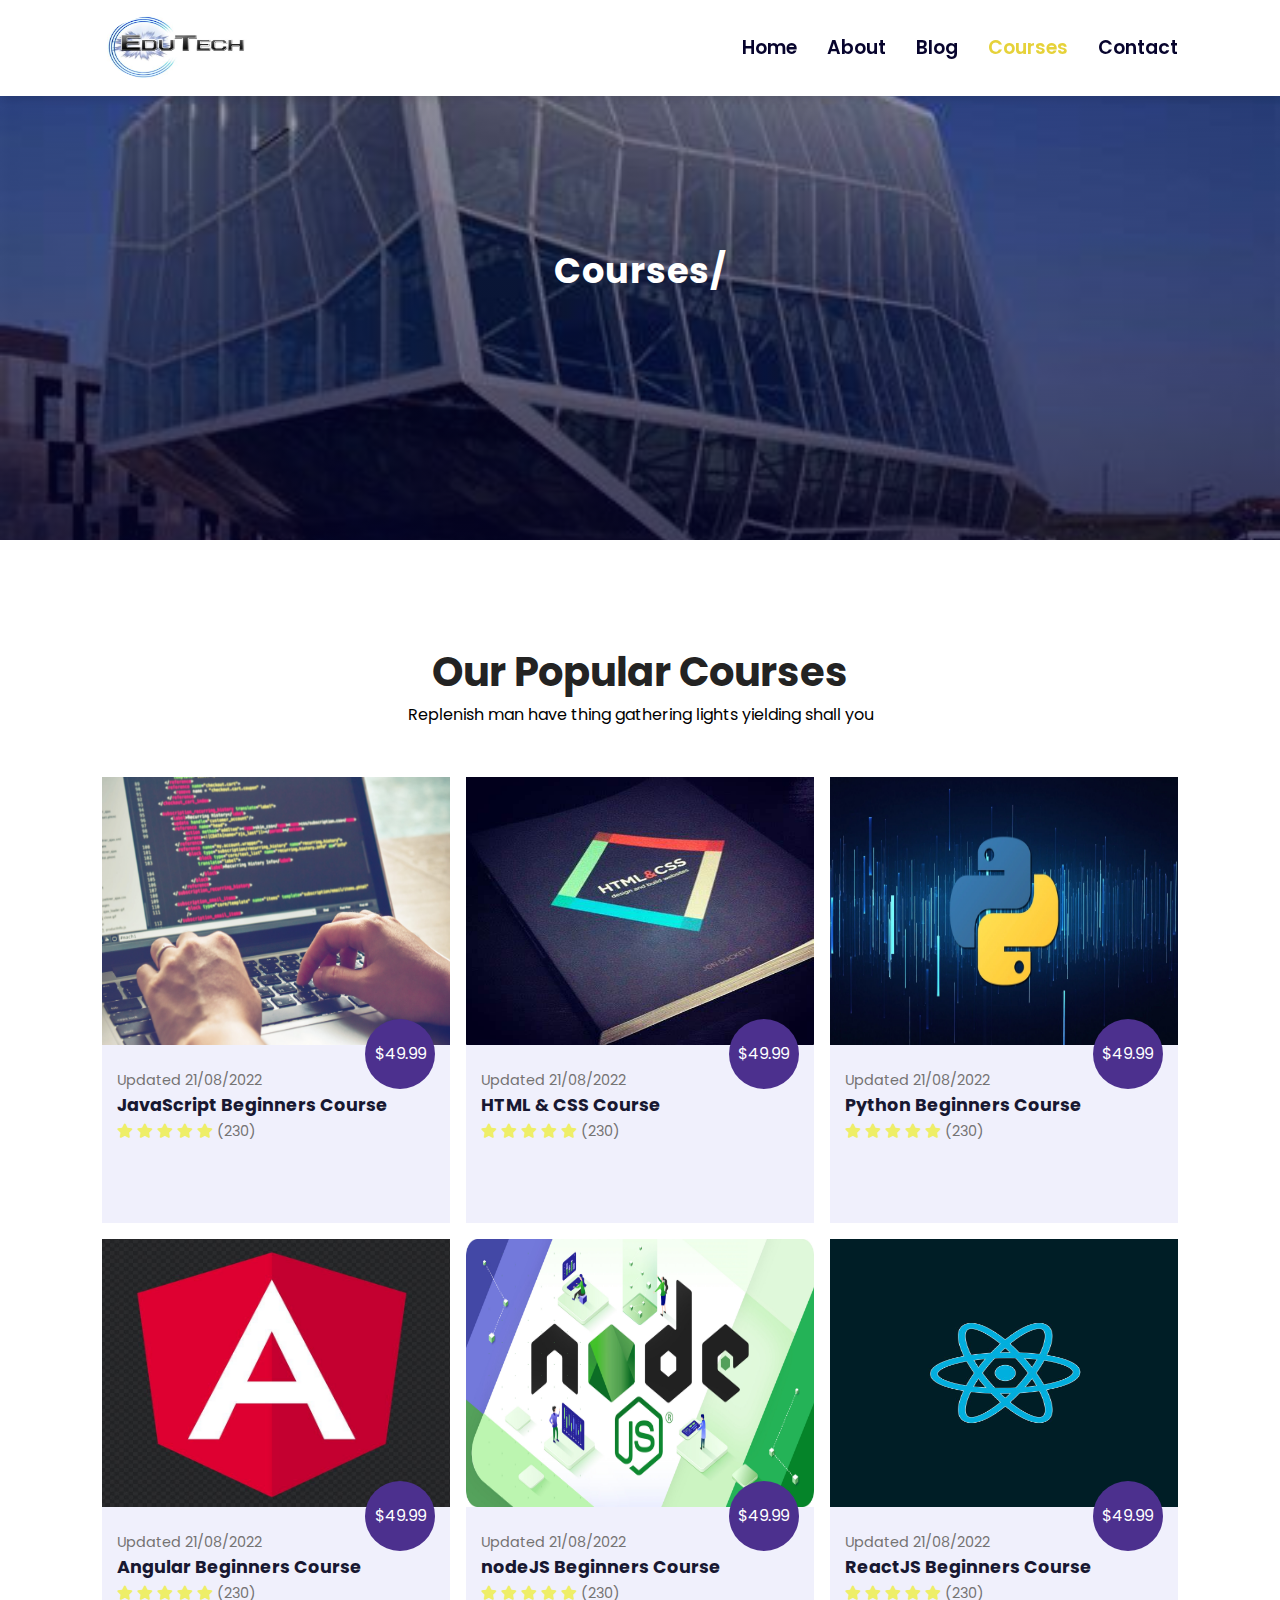
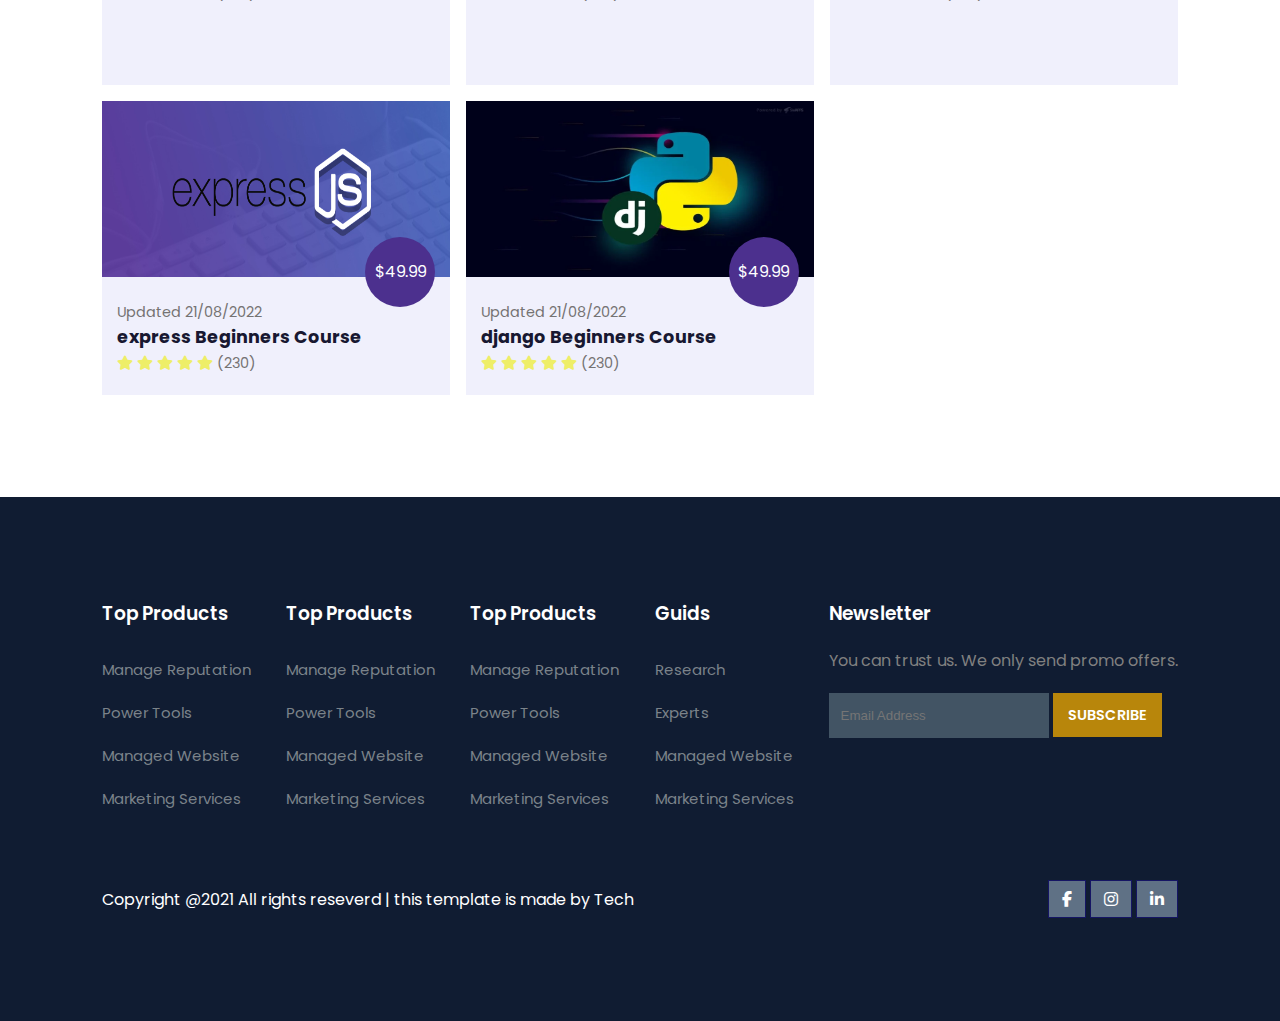
<file: course.html>
<!DOCTYPE html>
<html>
    <head>
        <meta charset="utf-8">
        <meta http-equiv="X-UA-Compatible" content="IE=edge">
        <title>About Page</title>
        <meta name="description" content>
        <meta name="viewport" content="width=device-width, initial-scale=1">
        <link rel="stylesheet"
            href="https://cdnjs.cloudflare.com/ajax/libs/font-awesome/6.4.2/css/all.min.css" />

        <link rel="stylesheet" href="index.css">

        <script
            src="https://cdnjs.cloudflare.com/ajax/libs/jquery/3.7.1/jquery.slim.min.js"
            integrity="sha512-sNylduh9fqpYUK5OYXWcBleGzbZInWj8yCJAU57r1dpSK9tP2ghf/SRYCMj+KsslFkCOt3TvJrX2AV/Gc3wOqA=="
            crossorigin="anonymous" referrerpolicy="no-referrer"></script>

    </head>
    <body>
        <!--Navigation-->
        <nav>
            <img src="images/Logo.jpeg" alt>
            <div class="navigation">
                <ul class="active">
                    <i id="menu-close" class="fas fa-times"></i>
                    <li><a href="index.html">Home</a></li>
                    <li><a  href="about.html">About</a></li>
                    <li><a href="blog.html">Blog</a></li>
                    <li><a class="active" href="course.html">Courses</a></li>
                    <li><a href="contact.html">Contact</a></li>
                </ul>
                <img id="menu-btn" src="images/hamburger.jpg" alt>
            </div>
        </nav>

        <!-- about home  -->
        <section id="about-home">
            <h2>Courses/</h2>
        </section>

        <!-- Courses  -->
        <section id="course">
            <h1>Our Popular Courses</h1>
            <p>Replenish man have thing gathering lights yielding shall you</p>
            <div class="course-box">

                <div class="courses">
                    <img src="images/c1.jpg" alt="">
                    <div class="details">
                        <span>Updated 21/08/2022</span>
                        <h6>JavaScript Beginners Course</h6>
                        <div class="star">
                            <i class="fas fa-star"></i>
                            <i class="fas fa-star"></i>
                            <i class="fas fa-star"></i>
                            <i class="fas fa-star"></i>
                            <i class="fas fa-star"></i>
                            <span>(230)</span>
                        </div>
                    </div>
                    <div class="cost">$49.99</div>
                </div>

                <div class="courses">
                    <img src="images/c2.jpeg" alt="">
                    <div class="details">
                        <span>Updated 21/08/2022</span>
                        <h6>HTML & CSS Course</h6>
                        <div class="star">
                            <i class="fas fa-star"></i>
                            <i class="fas fa-star"></i>
                            <i class="fas fa-star"></i>
                            <i class="fas fa-star"></i>
                            <i class="fas fa-star"></i>
                            <span>(230)</span>
                        </div>
                    </div>
                    <div class="cost">$49.99</div>
                </div>

                <div class="courses">
                    <img src="images/c3.webp" alt="">
                    <div class="details">
                        <span>Updated 21/08/2022</span>
                        <h6>Python Beginners Course</h6>
                        <div class="star">
                            <i class="fas fa-star"></i>
                            <i class="fas fa-star"></i>
                            <i class="fas fa-star"></i>
                            <i class="fas fa-star"></i>
                            <i class="fas fa-star"></i>
                            <span>(230)</span>
                        </div>
                    </div>
                    <div class="cost">$49.99</div>
                </div>

                <div class="courses">
                    <img src="images/c4.jpg" alt="">
                    <div class="details">
                        <span>Updated 21/08/2022</span>
                        <h6>Angular Beginners Course</h6>
                        <div class="star">
                            <i class="fas fa-star"></i>
                            <i class="fas fa-star"></i>
                            <i class="fas fa-star"></i>
                            <i class="fas fa-star"></i>
                            <i class="fas fa-star"></i>
                            <span>(230)</span>
                        </div>
                    </div>
                    <div class="cost">$49.99</div>
                </div>

                <div class="courses">
                    <img src="images/c5.jpg" alt="">
                    <div class="details">
                        <span>Updated 21/08/2022</span>
                        <h6>nodeJS Beginners Course</h6>
                        <div class="star">
                            <i class="fas fa-star"></i>
                            <i class="fas fa-star"></i>
                            <i class="fas fa-star"></i>
                            <i class="fas fa-star"></i>
                            <i class="fas fa-star"></i>
                            <span>(230)</span>
                        </div>
                    </div>
                    <div class="cost">$49.99</div>
                </div>

                <div class="courses">
                    <img src="images/c6.jpg" alt="">
                    <div class="details">
                        <span>Updated 21/08/2022</span>
                        <h6>ReactJS Beginners Course</h6>
                        <div class="star">
                            <i class="fas fa-star"></i>
                            <i class="fas fa-star"></i>
                            <i class="fas fa-star"></i>
                            <i class="fas fa-star"></i>
                            <i class="fas fa-star"></i>
                            <span>(230)</span>
                        </div>
                    </div>
                    <div class="cost">$49.99</div>
                </div>

                <div class="courses">
                    <img src="images/C7.webp" alt="">
                    <div class="details">
                        <span>Updated 21/08/2022</span>
                        <h6>express Beginners Course</h6>
                        <div class="star">
                            <i class="fas fa-star"></i>
                            <i class="fas fa-star"></i>
                            <i class="fas fa-star"></i>
                            <i class="fas fa-star"></i>
                            <i class="fas fa-star"></i>
                            <span>(230)</span>
                        </div>
                    </div>
                    <div class="cost">$49.99</div>
                </div>

                <div class="courses">
                    <img src="images/c8.webp" alt="">
                    <div class="details">
                        <span>Updated 21/08/2022</span>
                        <h6>django Beginners Course</h6>
                        <div class="star">
                            <i class="fas fa-star"></i>
                            <i class="fas fa-star"></i>
                            <i class="fas fa-star"></i>
                            <i class="fas fa-star"></i>
                            <i class="fas fa-star"></i>
                            <span>(230)</span>
                        </div>
                    </div>
                    <div class="cost">$49.99</div>
                </div>

            </div>
        </section>


        <!-- footer  -->
        <footer>
            <div class="footer-col">
                <h3>Top Products</h3>
                <li>Manage Reputation</li>
                <li>Power Tools</li>
                <li>Managed Website</li>
                <li>Marketing Services</li>
            </div>
            <div class="footer-col">
                <h3>Top Products</h3>
                <li>Manage Reputation</li>
                <li>Power Tools</li>
                <li>Managed Website</li>
                <li>Marketing Services</li>
            </div>
            <div class="footer-col">
                <h3>Top Products</h3>
                <li>Manage Reputation</li>
                <li>Power Tools</li>
                <li>Managed Website</li>
                <li>Marketing Services</li>
            </div>
            <div class="footer-col">
                <h3>Guids</h3>
                <li>Research</li>
                <li>Experts</li>
                <li>Managed Website</li>
                <li>Marketing Services</li>
            </div>
            <div class="footer-col">
                <h3>Newsletter</h3>
                <p>You can trust us. We only send promo offers.</p>
                <div class="subscribe">
                    <input type="text" placeholder="Email Address" id>
                    <a href="#" class="yellow">SUBSCRIBE</a>
                </div>
            </div>
            <div class="copyright">
                <p>Copyright @2021 All rights reseverd | this template is made
                    by Tech</p>
                <div class="pro-links">
                    <i class="fab fa-facebook-f"></i>
                    <i class="fab fa-instagram"></i>
                    <i class="fab fa-linkedin-in"></i>
                </div>
            </div>
        </footer>

        <script>
            $('#menu-btn').click(function()
            {
                $('nav .navigation ul').addClass('active')
            });
            $('#menu-close').click(function()
            {
                $('nav .navigation ul').removeClass('active')
            });
            
        </script>

    </body>
</html>
</file>
<file: index.css>
@import url('https://fonts.googleapis.com/css?family=Poppins:wght@100;200;300;400;500;600;700;800;900&display=swap');
*{
    margin: 0;
    padding: 0;
    box-sizing: border-box;
}
body{
    font-family: 'Poppins',sans-serif;
}
h1{
    font-size: 2.5rem;
    font-weight: 700;
    color: rgb(35,35,35);
}
span{
    font-size: .9rem;
    color: #757373;
}
h6{
    font-size: 1.1rem;
    color: rgb(24, 24,49);
}
/* navvigation */
nav{
    position: fixed;
    background-color: white;
    width: 100%;
    display: flex;
    flex-direction:row ;
    align-items: center;
    justify-content: space-between;
    padding: 1vw  8vw;
    box-shadow:2px 2px 10px rgba(0,0,0,0.15);
    z-index: 999;
}
nav img {
    width: 150px;
    height: 70px;
    cursor: pointer;
    border-radius: 50%;
}
nav .navigation{
    display: flex;
}
#menu-btn{
    width: 30px;
    height: 30px;
    display: none;
}
#menu-close{
    display: none;
}
nav .navigation ul{
    display: flex;
    justify-content: flex-end;
    align-items: center;
}
nav .navigation ul li{
    list-style: none;
    margin-left: 30px;
}
nav .navigation ul li a{
    text-decoration: none;
    color: rgb(7, 4, 45);
    font-size: 19px;
    font-weight: 600;
    transition: 0.3s ease;
}
nav .navigation ul li a.active,
nav .navigation ul li a:hover{
    color: rgb(230, 210, 58);

}
/* home */
#home{
    background-image: linear-gradient(rgba(9,5,54,0.3),rgba(5,4,46,0.7)),url("images/bg2.jpg");
    width: 100%;
    height: 100vh;
    background-size: cover;
    background-position: center;
    display: flex;
    justify-content: center;
    flex-direction: column;
    align-items: center;
    text-align: center;
    padding: 40px;
}
#home h2{
    color: white;
    font-size: 2.2rem;
    letter-spacing: 1px;
}
#home p{
    width: 50%;
    color: white;
    font-size: 0.9rem;
  line-height: 25px;
}

#home .btn{
 margin-top: 30px;
}
#home a{
 text-decoration: none;
 font-size: 0.9rem;
 padding: 13px 35px;
 background-color: #fff;
 font-weight: 600;
 border-radius: 5px;
}

#home a.blue{
    color: white;
    background-color: blue;
    transition: 0.5s ease;
}
#home a.blue:hover{
    color:blue;
    background-color:white;
}
#home a.yellow{
    color: white;
    background-color: rgb(238, 199, 58);
    transition: 0.5s ease;
}
#home a.yellow:hover{
    color:blue;
    background-color:white;
}
/* features */
#feature{
    padding: 5vw 8vw 0 8vw;
    text-align: center;
}
#feature .fea-base{
    display: grid;
    grid-template-columns: repeat(auto-fit,minmax(320px,1fr));
    grid-gap: 1rem;
    margin-top: 50px;
}
#feature .fea-box{
    background: #f0f0fc;
    text-align: start;
    padding: 30px 30px;
}
#feature .fea-box i{
    font-size: 2.3rem;
    color: rgb(44,44,80);
}
#feature .fea-box h3{
    font-size: 1.2rem;
    font-weight: 600;
    color: rgb(46,46,59);
    padding: 13px 0 7px 0;
}
#feature .fea-box p{
    font-size: 1.1rem;
    font-weight: 400;
    color: rgb(46,46,59);
}
/* course */
#course{
    padding: 8vw 8vw 8vw 8vw;
    text-align: center;
}
#course .course-box{
    display: grid;
    grid-template-columns: repeat(auto-fit,minmax(320px,1fr));
    grid-gap: 1rem;
    margin-top: 50px;
}
#course .courses{
text-align: start;
background-color: #f0f0fc;
height: 100%;
position: relative;
}
#course .courses img{
    width: 100%;
    height: 60%;
    background-size: cover;
    background-position: center;
}
#course .courses .details{
    padding: 15px 15px 0 15px;
}
#course .courses .details i{
    color: rgb(238, 238, 104);
    font-size: .9rem;
}
#course .courses .cost{
    background-color: rgb(76, 48, 142);
    color: white;
    line-height: 70px;
    width: 70px;
    height: 70px;
    text-align: center;
    border-radius: 50%;
    position: absolute;
    right: 15px;
    bottom: 30%;
}

/* registration */
#registration{
    padding: 6vw 8vw 6vw 8vw;
    background-image: linear-gradient(rgba(187, 194, 208, 0.5),rgba(120, 125, 193, 0.5)),url("images/registration_bg.jpg");
    width: 100%;
    height: 100%;
    background-size: cover;
    background-position: center;
    display: flex;
    justify-content: space-between;
    align-items: center;
}
#registration .reminder{
    color: #fff;
}
#registration .reminder h1{
    color: #fff;
}
#registration .reminder .time{
    display: flex;
    margin-top: 40px;
}
#registration .reminder .time .date{
text-align: center;
padding: 13px 33px;
background-color: rgba(255,255,255,0.25);
backdrop-filter: blur(4px);
box-shadow: 0 8px 32px 0 rgba(31,38,135,0.37);
border-radius: 5px;
margin: 0 5px 10px 5px;
border: 1px solid rgba(255,255,255,0.18);
font-size: 1.1rem;
font-weight: 500;
}
#registration .form{
    background: #fff;
    border-radius: 8px;
    display: flex;
    flex-direction: column;
    padding: 40px;
    box-shadow:  0 8px 32px 0 rgba(31,38,135,0.37);;
}
#registration .form input{
margin: 15px 0;
padding: 15px 10px;
border: 1px solid rgb(21, 5, 77);
outline: none;
}
#registration .form input::placeholder{
    color: #413c3c;
    font-weight: 500;
    font-size: 0.9rem;
}
#registration .form .btn{
    margin-top: 20px;
}
#registration .form  a.yellow{
    text-decoration: none;
    font-size: 0.9rem;
    padding: 13px 35px;
    background-color: #fff;
    font-weight: 600;
    border-radius: 5px;
    color: white;
    background-color: rgb(238, 199, 58);
    transition: 0.5s ease;
}
#registration .form a.yellow:hover{
    color:blue;
    background-color:white;
}

/* expert */
#expert{
    padding: 8vw 8vw 8vw 8vw;
    text-align: center;
}
#expert .expert-box{
    display: grid;
    grid-template-columns: repeat(auto-fit,minmax(250px,1fr));
    grid-gap: 1rem;
    margin-top: 50px;
}
#expert .expert-box .profile{
    background: #fafaf1;
    padding: 30px 10px;
}
#expert img{
    width: 100%;
    height: 60%;
    background-size: cover;
    background-position: center;
}
.pro-links{
    margin-top:10px ;
}
.pro-links i{
    padding: 10px 13px;
    border: 1px solid rgb(21,21,100);
    cursor: pointer;
    transition: 0.3s ease;
}
.pro-links i:hover{
    background: rgb(21,21,100);
  color: #fff;
}

/* Footer  */
footer{
    padding: 8vw;
    background-color: #101c32;
    display: flex;
    justify-content: space-between;
    align-items: flex-start;
    flex-wrap: wrap;
}
footer .footer-col{
    padding-bottom: 40px;
}
footer h3{
    color: white;
    font-weight: 600;
    padding-bottom: 20px;
}
footer li{
    list-style: none;
    color: #7b838a;
    padding: 10px 0;
    font-size: 15px;
    cursor: pointer;
    transition: 03s ease;
}
footer li:hover{
color: wheat;
}
footer p{
    color: gray;
}
footer .subscribe{
    margin-top: 20px;
}
footer input{
    width: 220px;
    padding: 15px 12px;
    background: rgb(66, 84, 100);
    border: none;
    outline: none;
    color: white;
}

footer .subscribe a{
    text-decoration: none;
    font-size: 0.9rem;
    padding: 12px 15px;
    background-color: #fff;
    font-weight: 600;
}
footer .subscribe a.yellow{
    color: white;
    background: darkgoldenrod;
    transition: 0.3s ease;
}
footer .subscribe a.yellow:hover{
    color: #101c32;
    background-color: white;
}
footer .copyright{
    margin-top: 20px;
    display: flex;
    justify-content: space-between;
    align-items: center;
    width: 100%;
    flex-wrap: wrap;
}
footer .copyright p{
    color: white;
}
footer .copyright .pro-links{
    margin-top: 0;
}
footer .copyright .pro-links i{
    background-color: #5f7185;
    color: white;
}
footer .copyright .pro-links i:hover{
    background-color: goldenrod;
    color: #101c32;
}
#about-home{
    background-image: linear-gradient(rgba(9,5,54,0.3),rgba(5,4,46,0.7)),url("images/about-bg.jpg");
    width: 100%;
    height: 60vh;
    background-size: cover;
    background-position: center;
    display: flex;
    justify-content: center;
    flex-direction: column;
    align-items: center;
    text-align: center;
    padding: 40px;
}
#about-home h2{
    color: #fff;
    font-size: 2.2rem;
    letter-spacing: 1px;
}
#about-container{
    display: flex;
    align-items: center;
    padding: 8vw 8vw 2vw 8vw;
}
#about-container .about-img{
width: 60%;
padding-right: 60px;
}
#about-container .about-img img{
    width: 100%;
    }
#about-container .about-text{
    width: 40%;
}
#about-container .about-text h2{
    color: darkblue;
    padding-bottom:15px ;
}
#about-container .about-text p{
    color: rgb(90, 90, 116);
    font-weight: 300;
}
#about-container .about-text .about-fe{
    display: flex;
    justify-content: space-between;
    align-items: flex-start;
    margin-top: 30px;
}
#about-container .about-text .about-fe img{
    width: 50px;
    background-size: cover;
    background-position: center;
    margin-right: 20px;
}
#about-container .about-text .about-fe .fe-text{
    width: 90%;
}
#about-container .about-text .about-fe .fe-text{
    font-size: 16px;
    color: rgb(11, 11, 103);
}
#trust{
    text-align: center;
    padding: 8vw;
}
#trust .trust-img{
    margin-top: 60px;
    display: flex;
    justify-content: space-between;
    align-items: center;
}
#trust .trust-img img{
    width: 90px;
    height: auto;
}

/* blog  */
#blog-container{
    display: flex;
    justify-content: space-between;
    align-items: flex-start;
    padding: 8vw;
}
#blog-container .blogs{
    width: 60%;
}
#blog-container .blogs img{
    width: 100%;
    border-radius: 19px;
}
#blog-container .blogs .post {
    padding-bottom: 60px;
}
#blog-container .blogs .post h3{
    color: #101c32;
    padding: 15px 0 10px 0;
}
#blog-container .blogs .post p{
    color: #1b2539;
    padding-bottom: 20px;
}
#blog-container .blogs .post a{
    text-decoration: none;
    font-size: 0.9rem;
    padding: 13px 35px;
    background-color: darkblue;
    color: white;
    border-radius: 5px;
    font-weight: 600;
}
#blog-container .cate{
    width: 30%;
}
#blog-container .cate h3{
    padding-bottom: 7px;
}
#blog-container .cate a{
    text-decoration: none;
    font-weight: 500;
    line-height: 45px;
    color: #1b2539;
}


@media only screen and (max-device-width: 769px){
/* @media (max-widht:769px) { */
    nav{
        padding: 15px 20px;
    }
    nav img{
        width: 130px;
    }
    #menu-btn{
        display: initial;
    }
    #home a {
        font-size: 0.7rem;
    }
    #menu-close{
        display: initial;
        font-size: 1.6rem;
        color: white;
        padding: 30px 0 20px 20px;
    }
    nav .navigation ul {
        position: absolute;
        top: 0;
        right: -220px;
        width: 220px;
        height: 100vh;
        background: rgba(17,20,104,0.45);
        backdrop-filter: blur(4.5px);
        border: 1px solid rgba(255,255,255,0.18);
        display: flex;
        flex-direction: column;
        justify-content: flex-start;
        align-items: flex-start;
        transition: 0.3s ease;
    }
    nav .navigation ul.active{
        right: 0;
    }
    nav .navigation ul li {
        padding: 20px 0 20px 40px;
        margin-left: 0;
    }
    nav .navigation ul li a {
        color: white;
    }
    #home {
        padding-top: 0;
    }
    #home p {
        width: 90%;
    }
    #feature {
        padding: 8vw 4vw 0 4vw;
    }
    #course {
        padding: 8vw 4vw 0 4vw;
    }
    #registration {
        margin-top: 8vw;
        padding: 6vw 4vw 6vw 4vw;
    }
   
    #registration .reminder .time {
        display: flex;
        flex-wrap: wrap;
        margin-top: 40px;
    }
    #expert{
        padding: 8vw 8vw 4vw 8vw;
    }
    footer .copyright .pro-links{
        margin-top: 15px;
    }
/* about  */
#about-container {
    padding: 8vw 4vw 2vw 4vw;
}
#about-container .about-img {
    padding-right: 30px;
}
#trust .trust-img img {
    width: 50px;
}
/* blog  */
#blog-container {
    padding: 8vw 4vw;
}
/* contct  */
#contact{
    padding: 8vw 4vw;
}
#contact .getin{
    width: 250px;
}


}
@media only screen and (max-device-width: 415px){

    #registration {
        display: flex;
        flex-direction: column;
        justify-content: space-between;
        align-items: center;
        text-align: center;
    }
    #registration .reminder .time {
        display: flex;
        flex-wrap: wrap;
        justify-content: center;
        align-items: center;
        margin-top: 20px;
        margin-bottom: 20px;
    }
    /* about  */
#about-container {
 flex-direction: column-reverse;
}
#about-container .about-img {
    width: 100%;
    padding-right: 0;
}
#about-container .about-text {
    width: 100%;
    padding-bottom: 20px;
}
#trust .trust-img{
    margin-top: 40px;
    display: flex;
    justify-content: center;
    align-items: center;
    flex-wrap: wrap;
}
#trust .trust-img img {
    width: 60px;
    margin: 10px 15px;
    height: auto;
}
/* blog  */
#blog-container {
    flex-direction: column;
}
#blog-container .blogs{
    width: 100%;
}
#blog-container .cate{
    width: 100%;
}
/* contact  */
#contact{
    padding: 8vw 4vw;
    flex-direction: column;
    align-content: flex-start; 
     justify-content: flex-start;
}
#contact .getin{
    width: 100%;
    margin-bottom: 30px;
}
/* #contact .form{  
    padding:30px 40px;
    width: 100%;
} */

#contact .form .form-row{
    display: flex;
    flex-direction: column;
    justify-content: flex-start;
    width: 100%;
}
#contact .form .form-row input{
    width: 100%;
}

}

@media only screen and (max-device-width: 376px){
footer input{
    width: 100%;
    margin-bottom: 20px;
}


}
</file>
<file: contact.css>
/* contact  */
#contact{
    padding: 8vw;
    display: flex;
    justify-content: space-between;
    align-items: flex-start;
}
#contact .getin{
    width: 350px;
}
#contact .getin h2{
    color: darkblue;
    font-size: 30px;
    font-weight: 800;
    line-height: .8;
    margin-bottom: 16px;
}
#contact .getin p{
    color: rgb(61, 61, 116);
    line-height: 24px;
    padding-bottom: 25px;
    margin-bottom: 33px;
    border-bottom: 1px solid wheat;
}
#contact .getin h3{
    color: darkblue;
    font-size: 16px;
    font-weight: 600;
    line-height: 26px;
    margin-bottom: 15px;
}
#contact .getin .getin-details div{
display: flex;
}
#contact .getin .getin-details div .get{
    font-size: 16px;
    line-height: 22px;
    color: blue;
    margin-right: 20px;
}
#contact .getin .getin-details div p{
    font-size: 14px;
    border-bottom: none;
    line-height: 22px;
    margin-bottom: 15px;
}
#contact .getin .getin-details .pro-links i{
    margin-right: 8px;
}
#contact .form{
    background: rgb(233, 233, 233);
    padding: 40px;
    width: 60%;
    border-radius: 10px;

}
#contact .form h4{
    font-size: 24px;
    color: darkblue;
    line-height: 30px;
    margin-bottom: 8px;
}
#contact .form p{
    color: rgb(61, 61, 116);
    line-height: 24px;
    padding-bottom: 25px;
}
#contact .form .form-row{
    display: flex;
    justify-content: space-between;
    width: 100%;
}
#contact .form .form-row input{
width: 48%;
font-size: 14px;
border-radius: 3px;
border: none;
background: white;
color: rgb(77, 77, 97);
outline: none;
padding: 20px 30px;
margin-bottom: 20px;
}
#contact .form .form-col input,#contact .form .form-col textarea{
    width: 100%;
    font-size: 14px;
    border-radius: 3px;
    border: none;
    background: white;
    color: rgb(77, 77, 97);
    outline: none;
    padding: 20px 30px;
    margin-bottom: 20px;
    }

    #contact .form button{
        font-size: .9rem;
        padding: 13px 25px;
        background: darkblue;
        border-radius: 5px;
        outline: none;
        border: none;
        font-weight: 600;
        cursor: pointer;
        color:white;
    }
    #map{
        height: 70vh;
        width: 100%;
        margin-bottom: 8vw;
    }
    #map iframe{
        height: 100%;
        width: 100%;
    }
    @media screen and (max-device-width:414px) {
        #contact .form{  
            padding:30px 40px;
            width: 100%;
        }
    }
</file>
